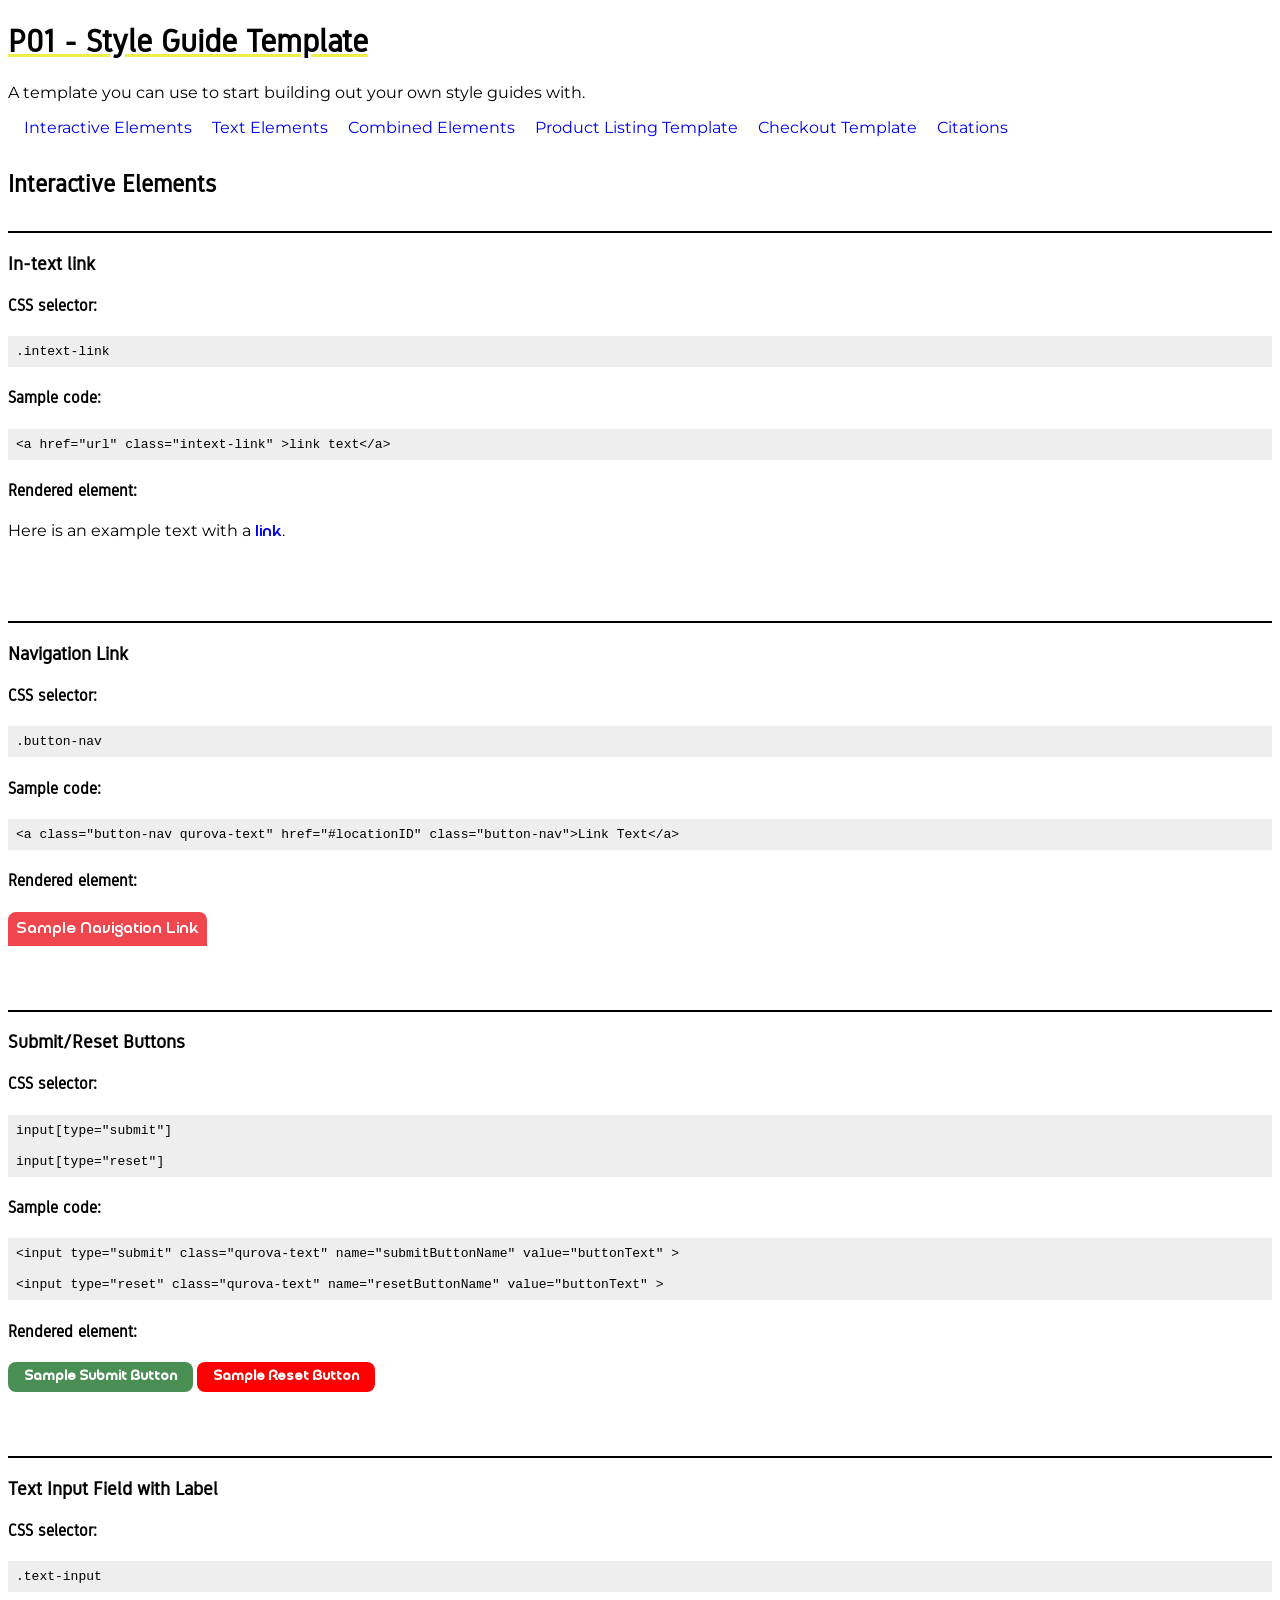
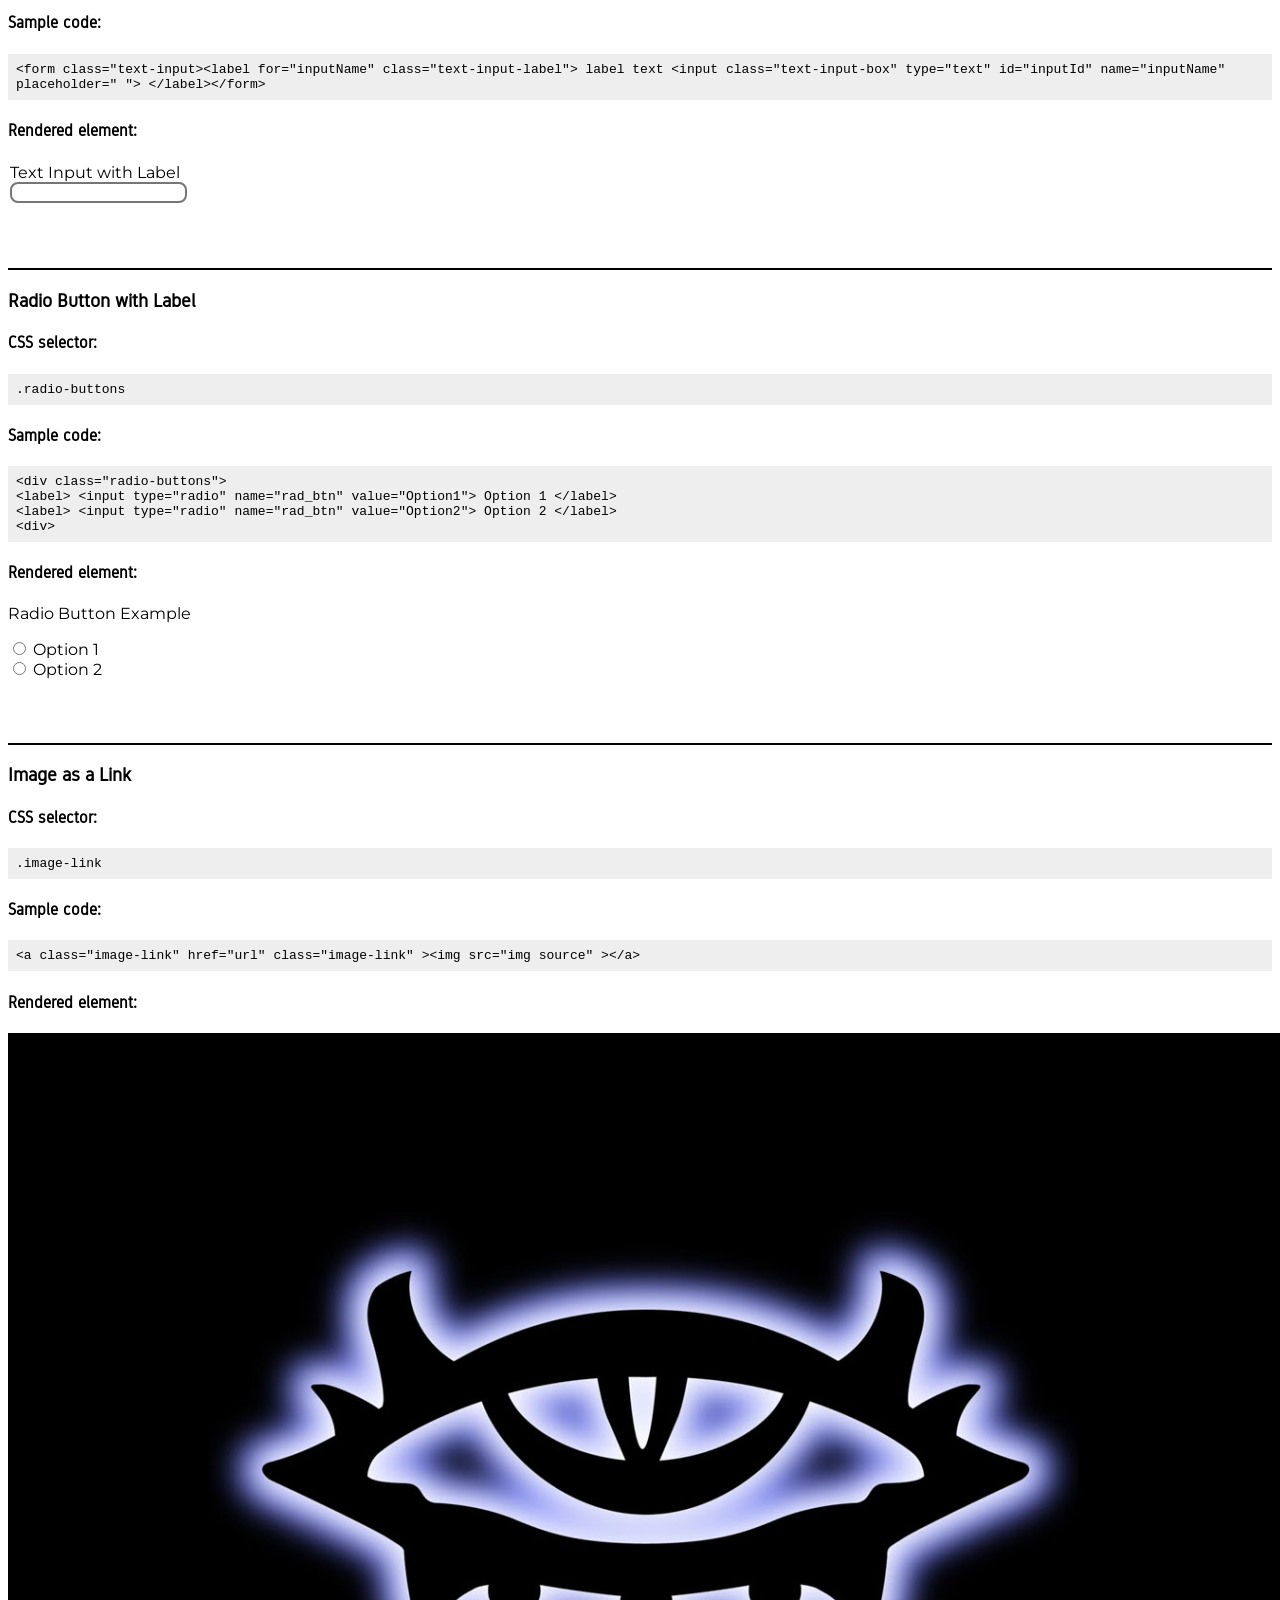
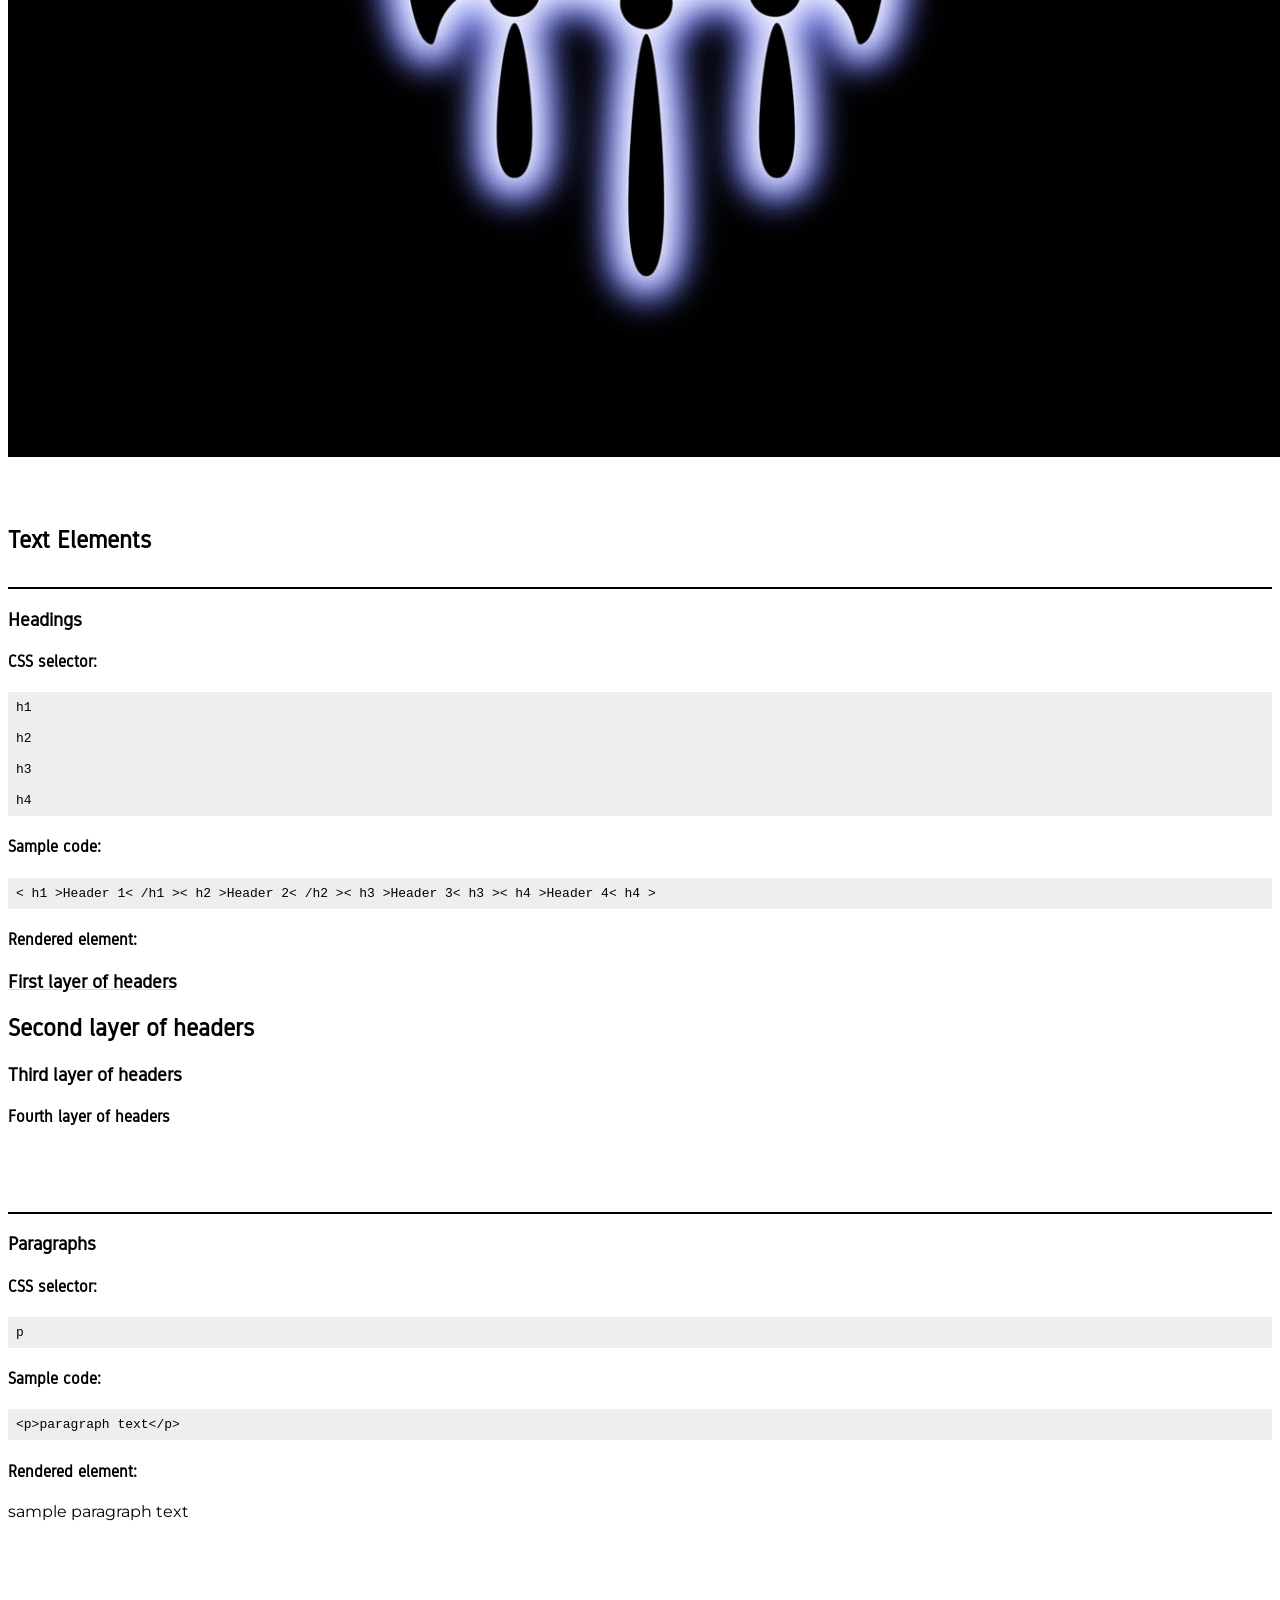
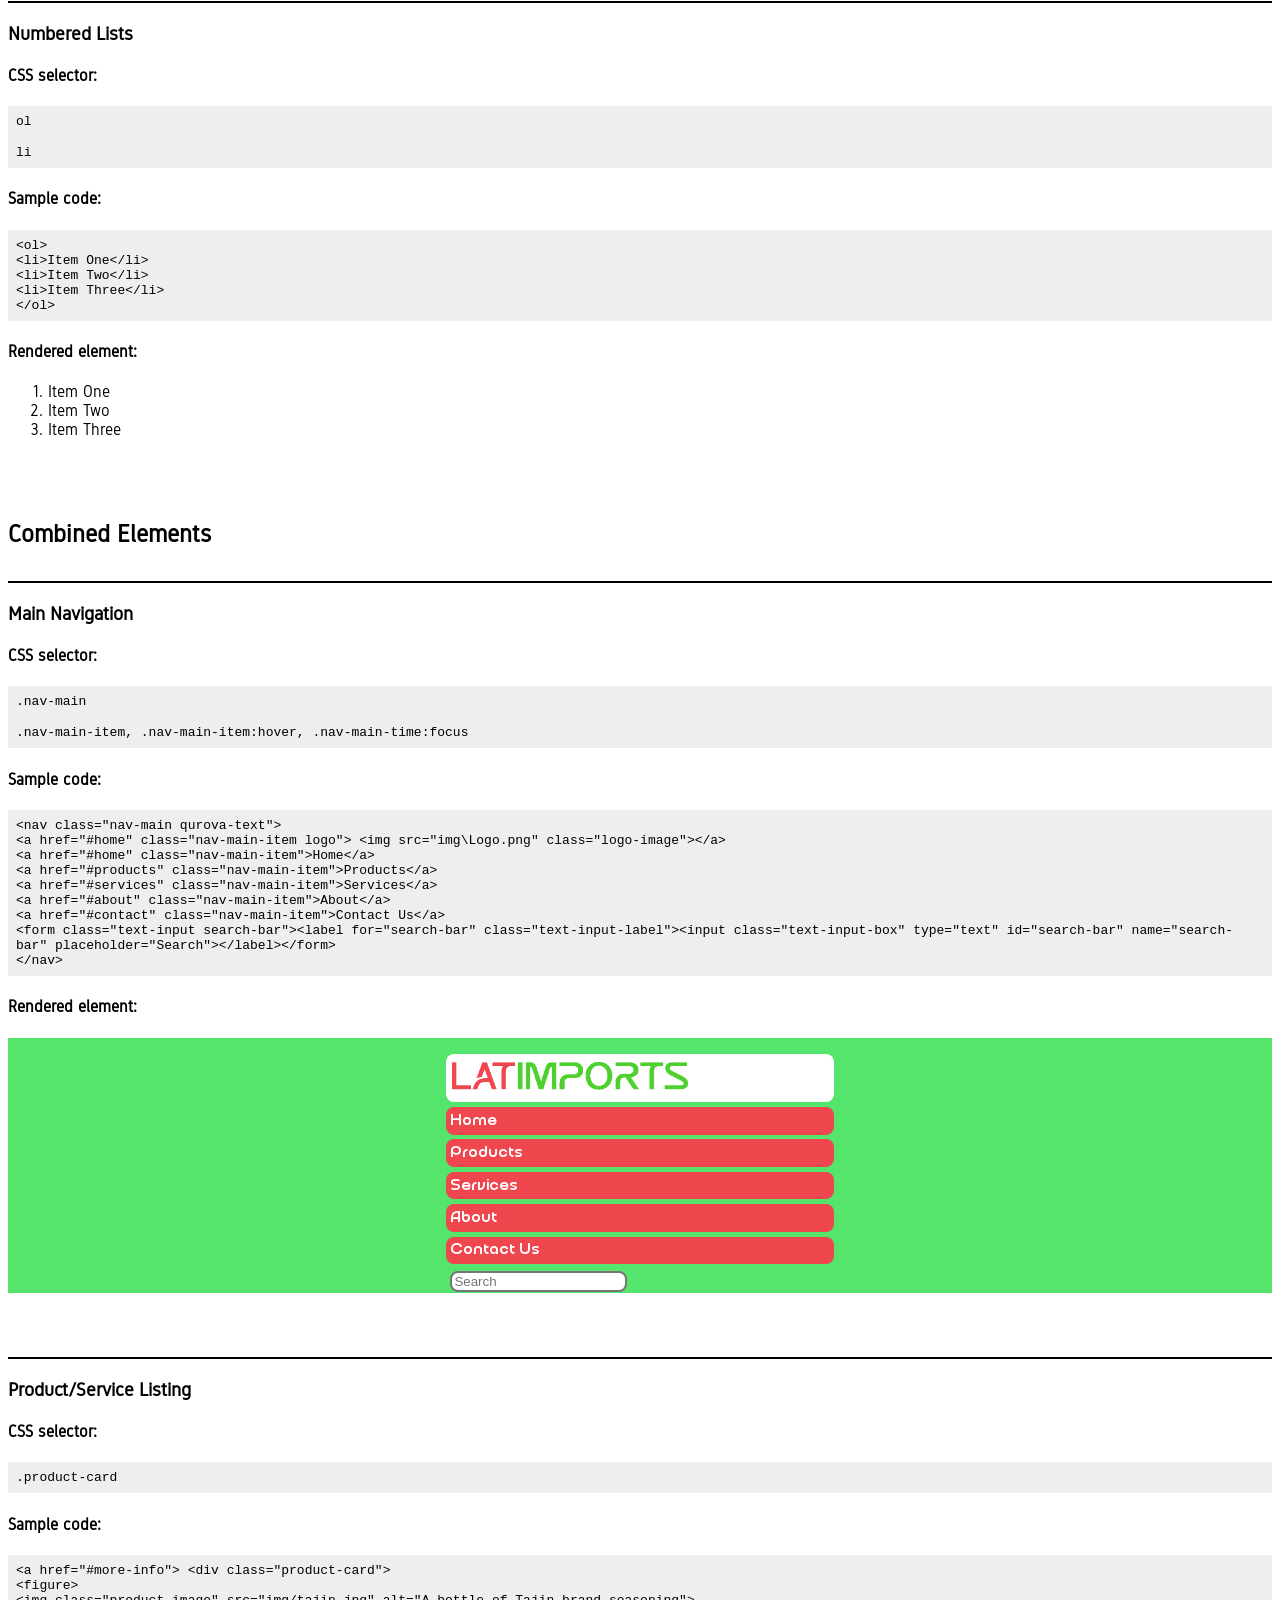
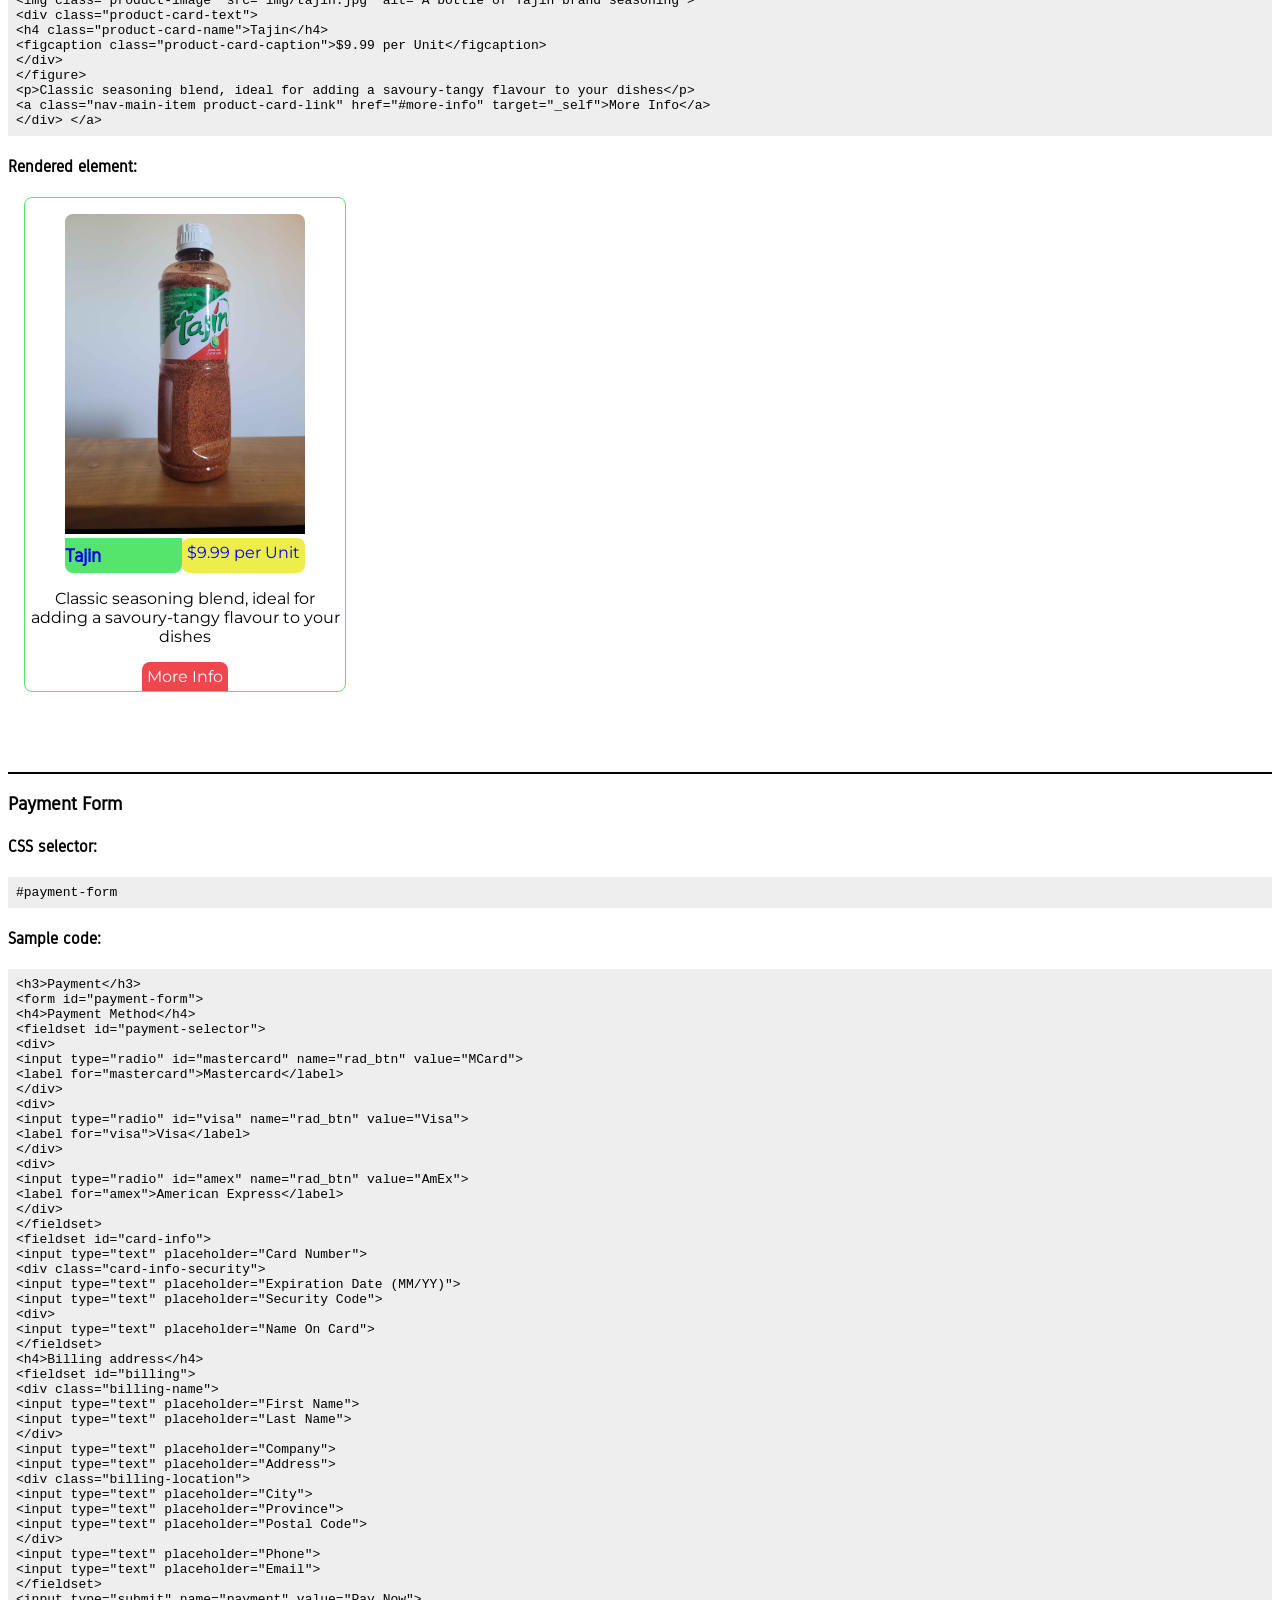
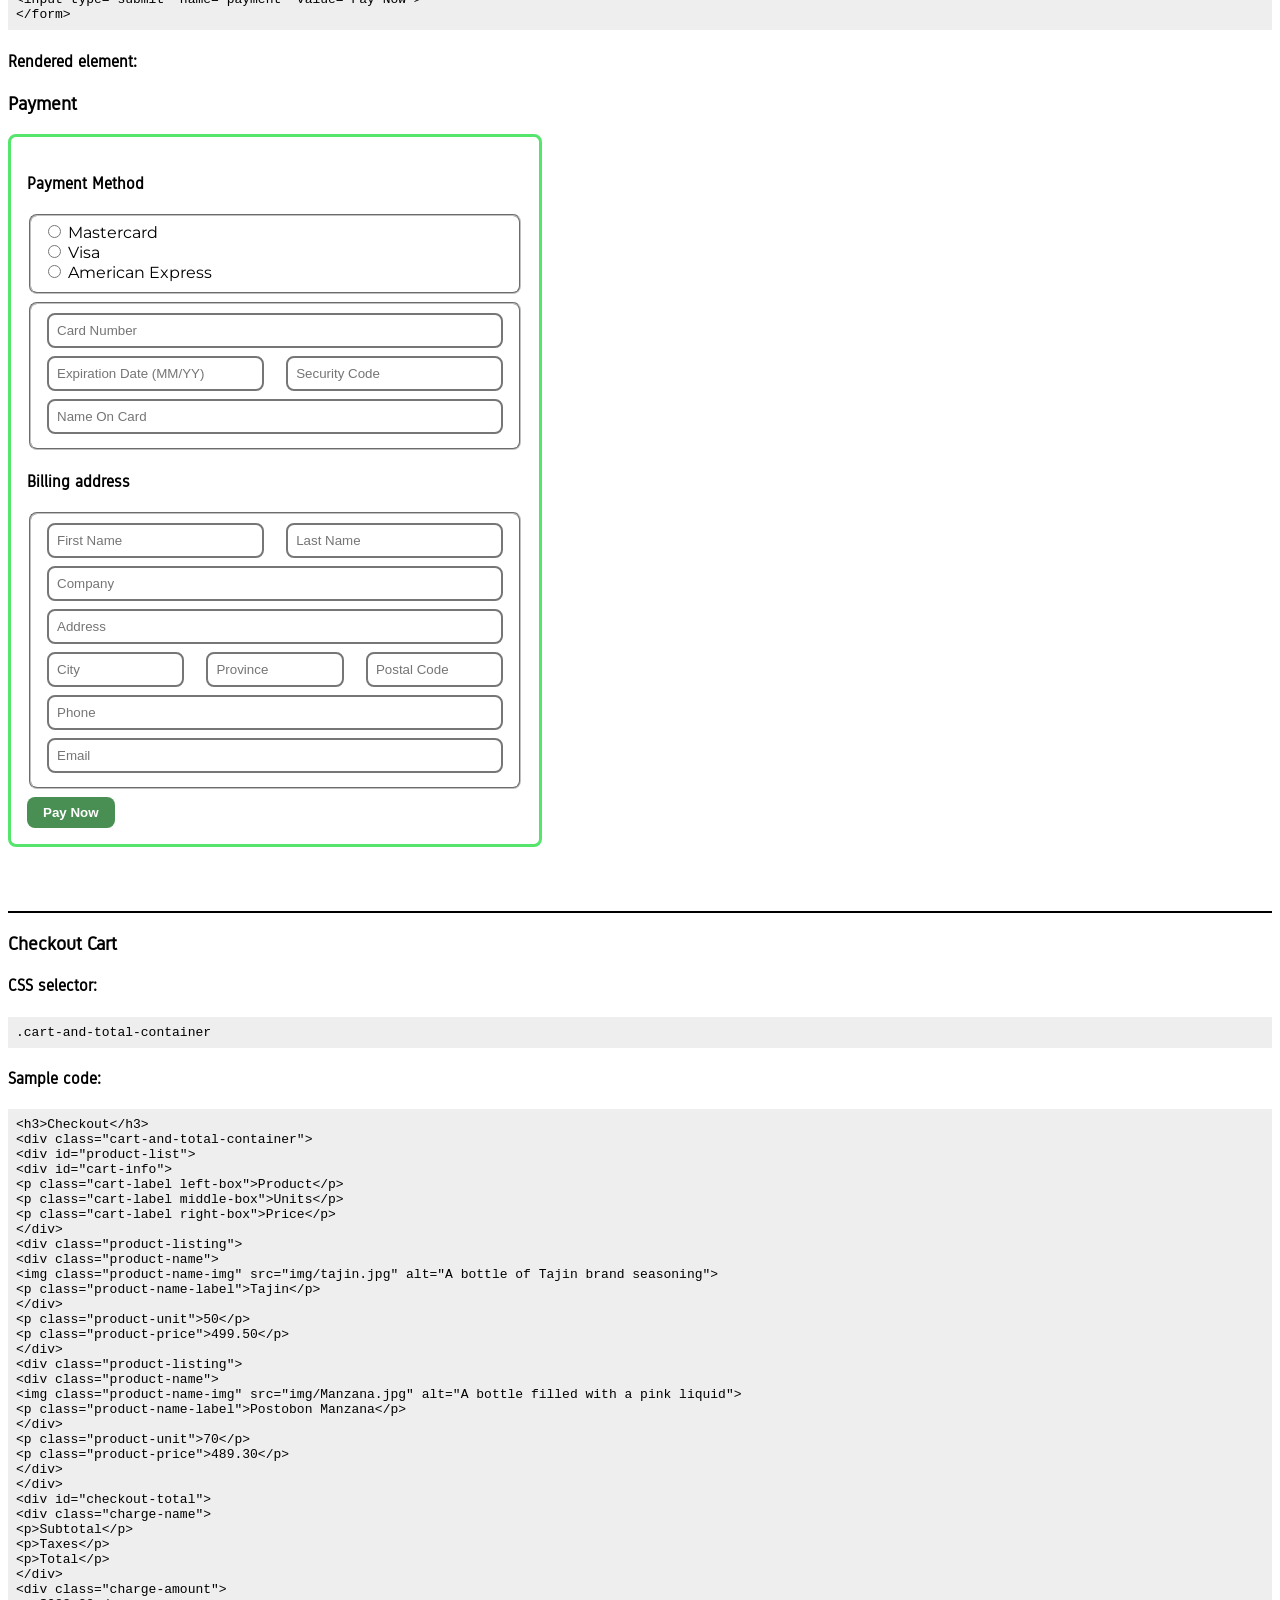
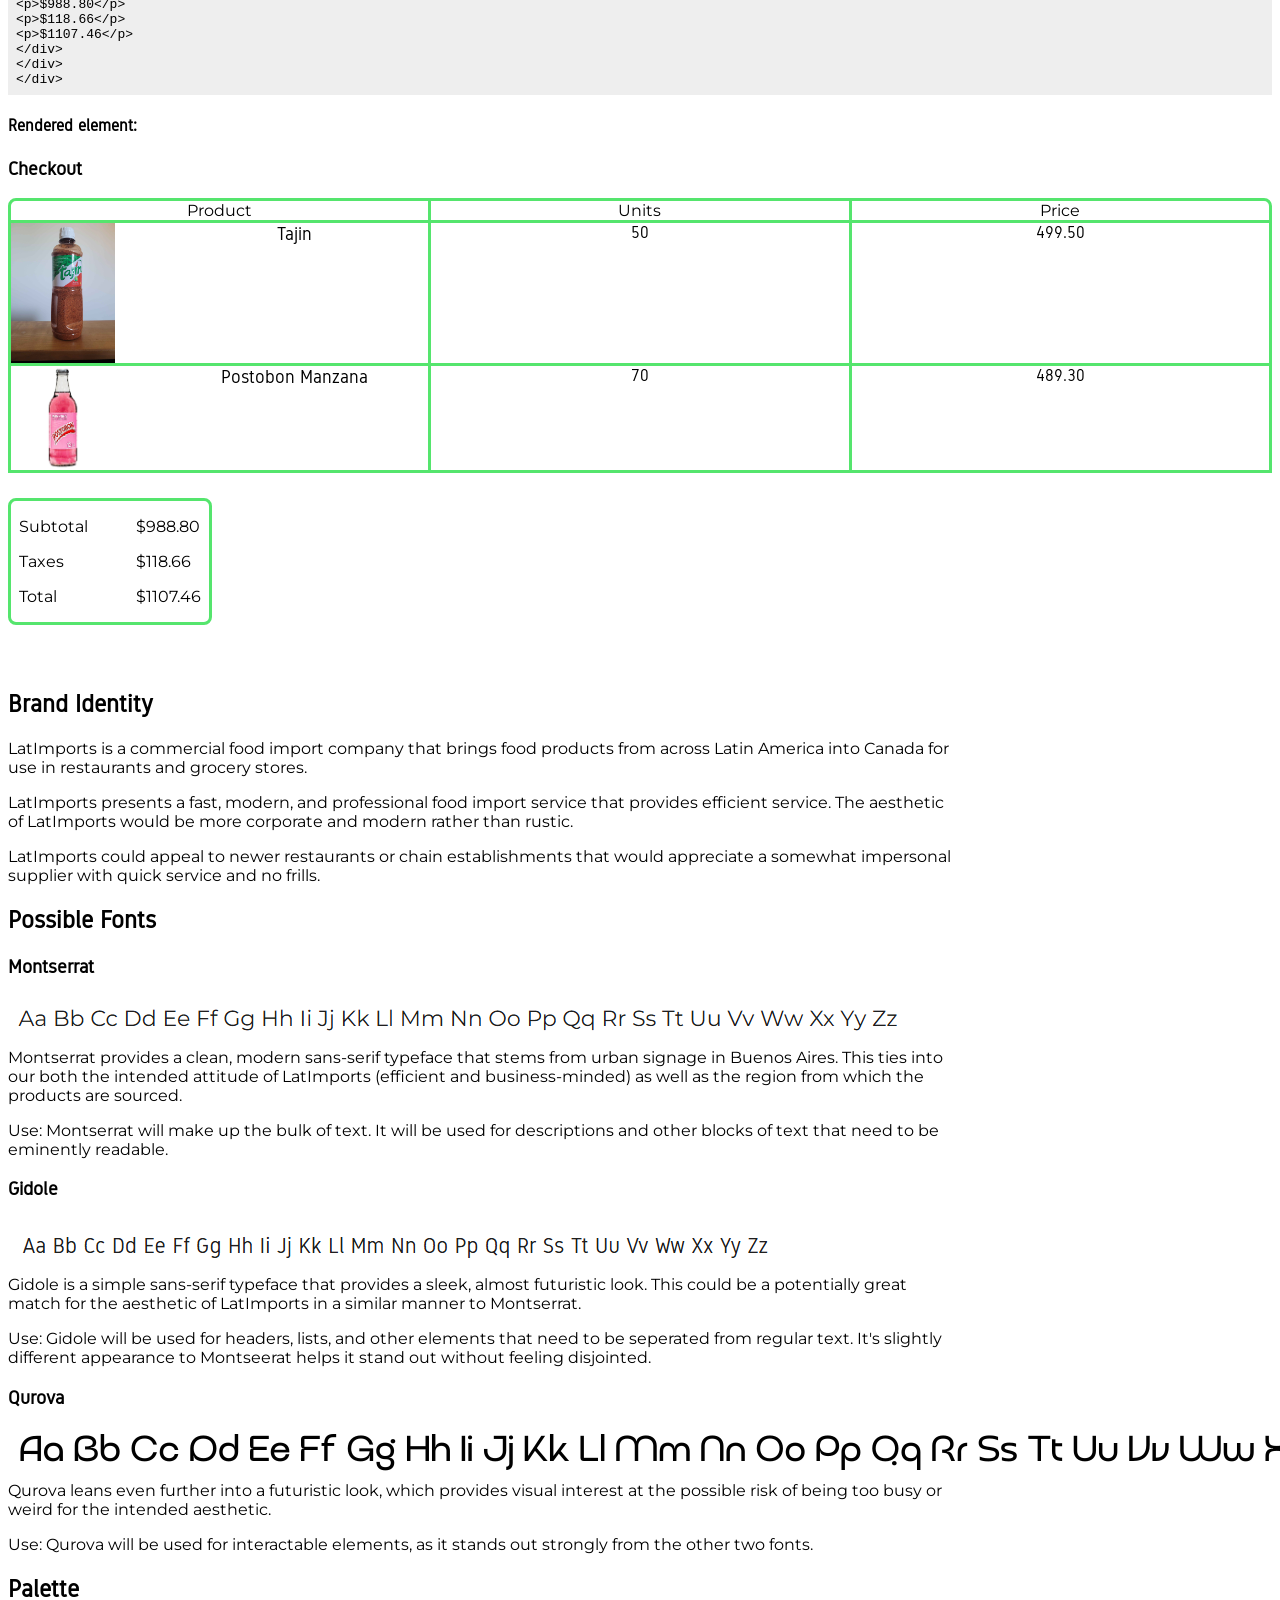
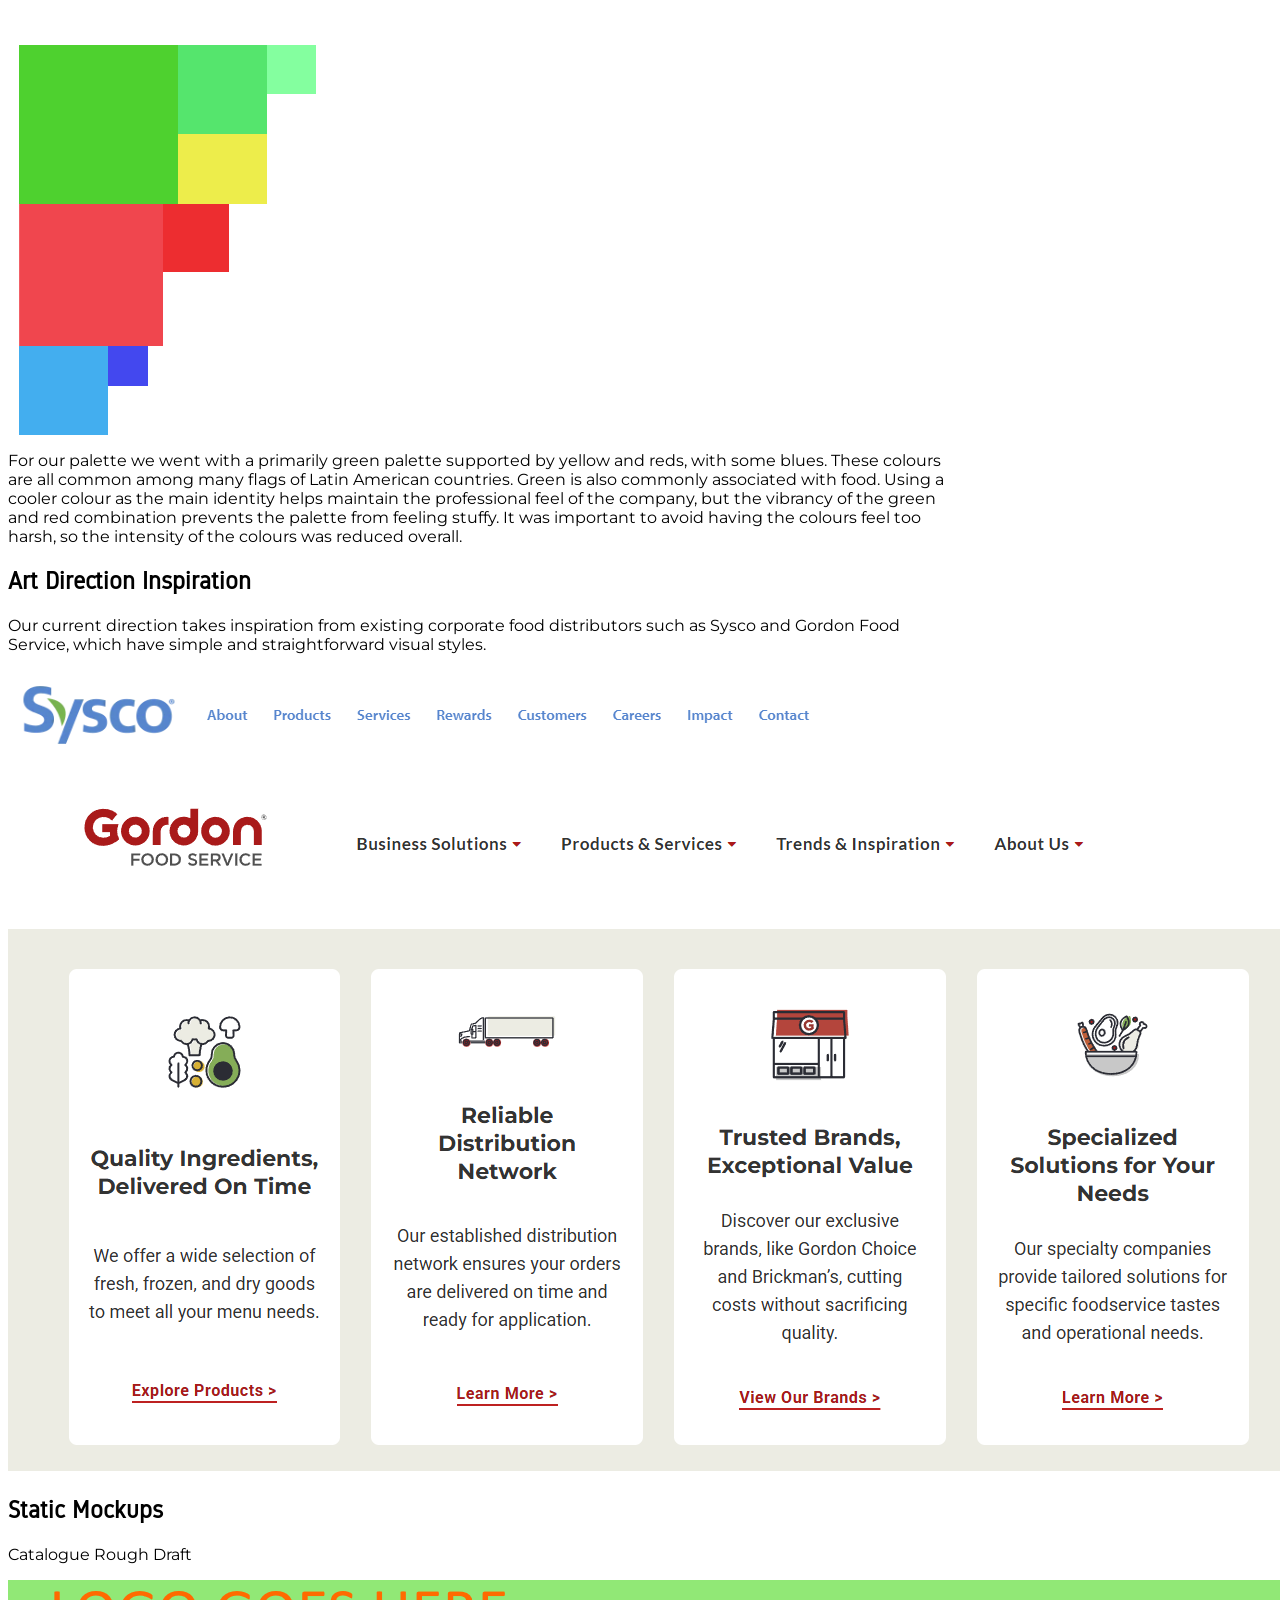
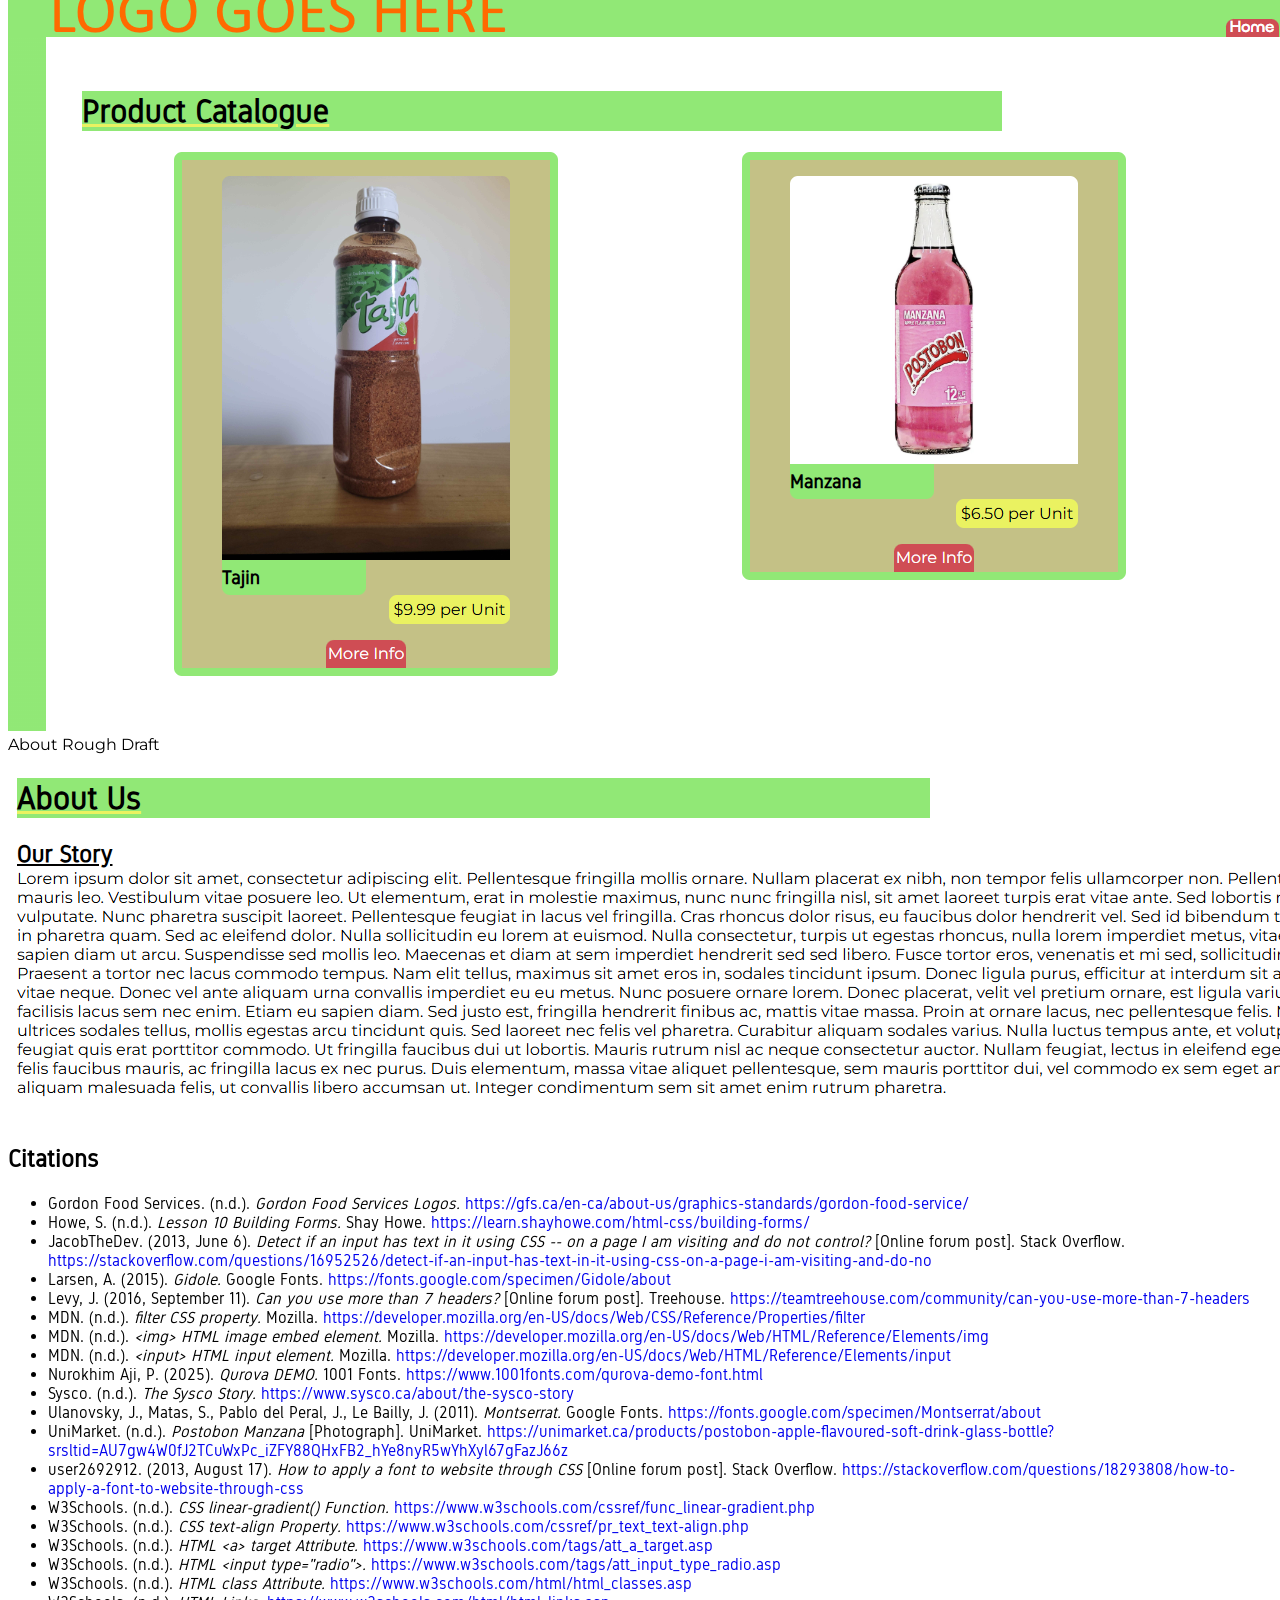
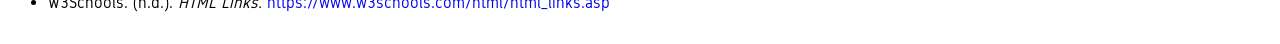
<file: P1_Github/index.html>
<!DOCTYPE html>
<html>

  <head>

    <meta charset="utf-8">
    <title>P01 - Style Guide Template</title>

    <link href="css/main.css" rel="stylesheet">

  </head>

  <body>

    <header>
      <h1>P01 - Style Guide Template</h1>

      <p>A template you can use to start building out your own style guides with.</p>


      <nav class="nav-styleguide">        
        <a href="#interactive_elements">Interactive Elements</a>
        <a href="#text_elements">Text Elements</a>
        <a href="#combined_elements">Combined Elements</a>
        <a href="product_listing.html">Product Listing Template</a>
        <a href="checkout.html">Checkout Template</a>
        <a href="#citations">Citations</a>
      </nav>



    <!-- INTERACTIVE ELEMENTS SECTION // -->
    <section id="interactive_elements">
      <h2>Interactive Elements</h2>


      <section class="element">
        <h3>In-text link</h3>

        <h4>CSS selector:</h4>
          <code>.intext-link</code>
        
        <h4>Sample code:</h4>
          <code>&lt;a href="url" class="intext-link" &gt;link text&lt;/a&gt;</code>

        <h4>Rendered element:</h4>
          <p>Here is an example text with a <a class="intext-link qurova-text" href="https://www.w3schools.com/html/html_links.asp">link</a>.</p>
        <!-- studied up on using anchors from here: https://www.w3schools.com/html/html_links.asp -->
      </section>


      <!-- Default Button styling section -->
      <section class="element">

        <h3>Navigation Link</h3>
  
        <h4>CSS selector:</h4>
          <code>.button-nav</code>
        
        <h4>Sample code:</h4>
          <code>&lt;a class="button-nav qurova-text" href="#locationID" class="button-nav"&gt;Link Text&lt;/a&gt;</code>


        <h4>Rendered element:</h4>
        <a class="button-nav qurova-text" href="#interactive_elements">Sample Navigation Link</a>

      </section>


      <!-- assembled with help from https://learn.shayhowe.com/html-css/building-forms/ -->
      <section class="element">
        <h3>Submit/Reset Buttons</h3>

        <h4>CSS selector:</h4>
          <code>input[type="submit"]</code>
          <code>input[type="reset"]</code>
        
        <h4>Sample code: </h4>
          <code>&lt;input type="submit" class="qurova-text" name="submitButtonName" value="buttonText" &gt;</code>
          <code>&lt;input type="reset" class="qurova-text" name="resetButtonName" value="buttonText" &gt;</code>
          
        <h4>Rendered element:</h4>
          <input type="submit" class="qurova-text" name="submitButtonExample" value="Sample Submit Button">
          <input type="reset" class="qurova-text" name="submitButtonExample" value="Sample Reset Button">
      </section>

      <!-- Reformatted to wrap the label around the input per: https://learn.shayhowe.com/html-css/building-forms/ -->
      <section class="element">
        <h3>Text Input Field with Label</h3>

        <h4>CSS selector:</h4>
          <code>.text-input</code>
        
        <h4>Sample code:</h4>
          <code>&lt;form class="text-input&gt;&lt;label for="inputName" class="text-input-label"&gt; label text &lt;input class="text-input-box" type="text" id="inputId" name="inputName" placeholder=" "&gt; &lt;/label&gt;&lt;/form&gt;
             </code>

        <h4>Rendered element:</h4>
          <form class="text-input"><label for="TextInputWLabel" class="text-input-label">Text Input with Label <input class="text-input-box" type="text" id="TextInputWLabel" name="textInputWLabel" placeholder=" "></label></form>
          <!-- <input type="text" id="TextInputWLabel" name="textInputWLabel"/> -->
      </section>


      <section class="element">
        <h3>Radio Button with Label</h3>

        <h4>CSS selector:</h4>
          <code>.radio-buttons</code>
        
        <h4>Sample code:</h4>
          <code>
            &lt;div class="radio-buttons"&gt; <br>
            &lt;label&gt; &lt;input type="radio" name="rad_btn" value="Option1"&gt; Option 1 &lt;/label&gt; <br>
            &lt;label&gt; &lt;input type="radio" name="rad_btn" value="Option2"&gt; Option 2 &lt;/label&gt; <br>
            &lt;div&gt;
          </code>
        
        <!-- Learned how to implement feature from: https://www.w3schools.com/tags/att_input_type_radio.asp -->
        <h4>Rendered element:</h4>
        <p>Radio Button Example</p>
         <div class="radio-buttons"> 
          <label> <input type="radio" name="rad_btn" value="Option1"> Option 1 </label>
          <label> <input type="radio" name="rad_btn" value="Option2"> Option 2 </label>
        </div>
      </section>


      <section class="element">
        <h3>Image as a Link</h3>
        
        <h4>CSS selector:</h4>
          <code>.image-link</code>
        
        <h4>Sample code:</h4>
          <code>&lt;a class="image-link" href="url" class="image-link" &gt;&lt;img src="img source" &gt;&lt;/a&gt;</code>

        <h4>Rendered element:</h4>
          <a class="image-link" href="https://developer.mozilla.org/en-US/docs/Web/HTML/Reference/Elements/img"><img src="img\nwnEye.png"></a>
      <!-- had to remind myself about which attribute let me determine image source by looking at https://developer.mozilla.org/en-US/docs/Web/HTML/Reference/Elements/img -->
        </section>

    </section>
    <!-- // INTERACTIVE ELEMENTS SECTION -->



    <!-- TEXT ELEMENTS SECTION // -->
    <section id="text_elements">
      <h2>Text Elements</h2>

      <section class="element">
        <h3>Headings</h3>

        <h4>CSS selector:</h4>
          <code>h1</code>
          <code>h2</code>
          <code>h3</code>
          <code>h4</code>
        
        <h4>Sample code:</h4>
          <code>&lt; h1 &gt;Header 1&lt; /h1 &gt;&lt; h2 &gt;Header 2&lt; /h2 &gt;&lt; h3 &gt;Header 3&lt; h3 &gt;&lt; h4 &gt;Header 4&lt; h4 &gt;</code>

        <h4>Rendered element:</h4>
          <h1>First layer of headers</h1>
            <h2>Second layer of headers</h2>
              <h3>Third layer of headers</h3>
                <h4>Fourth layer of headers</h4>
      </section>

      <section class="element">
        <h3>Paragraphs</h3>

        <h4>CSS selector:</h4>
          <code>p</code>
        
        <h4>Sample code:</h4>
          <code>&lt;p&gt;paragraph text&lt;/p&gt;</code>

        <h4>Rendered element:</h4>
          <p>sample paragraph text</p>
      </section>

      <section class="element">
        <h3>Numbered Lists</h3>
        
          <h4>CSS selector:</h4>
            <code>ol</code>
            <code>li</code>
        
        <h4>Sample code:</h4>
          <code>&lt;ol&gt; <br>
                  &lt;li&gt;Item One&lt;/li&gt; <br>
                  &lt;li&gt;Item Two&lt;/li&gt; <br>
                  &lt;li&gt;Item Three&lt;/li&gt; <br>
                &lt;/ol&gt;
          </code>

        <!-- Used Robot demo as reference -->
        <h4>Rendered element:</h4>
        <ol>
            <li>Item One</li>
            <li>Item Two</li>
            <li>Item Three</li>
        </ol>
      </section>

    </section>
    <!-- // TEXT ELEMENTS SECTION -->



    <!-- COMBINED ELEMENTS SECTION // -->
    <section id="combined_elements">
      <h2>Combined Elements</h2>

      <section class="element">
        <h3>Main Navigation</h3>

        <h4>CSS selector:</h4>
          <code>.nav-main</code>
          <code>.nav-main-item, .nav-main-item:hover, .nav-main-time:focus</code>
        
        <h4>Sample code:</h4>
          <code>
            &lt;nav class="nav-main qurova-text"&gt; <br>
              &lt;a href="#home" class="nav-main-item logo"&gt; &lt;img src="img\Logo.png" class="logo-image"&gt;&lt;/a&gt; <br>
              &lt;a href="#home" class="nav-main-item"&gt;Home&lt;/a&gt; <br>
              &lt;a href="#products" class="nav-main-item"&gt;Products&lt;/a&gt; <br>
              &lt;a href="#services" class="nav-main-item"&gt;Services&lt;/a&gt; <br>
              &lt;a href="#about" class="nav-main-item"&gt;About&lt;/a&gt; <br>
              &lt;a href="#contact" class="nav-main-item"&gt;Contact Us&lt;/a&gt; <br>
              &lt;form class="text-input search-bar"&gt;&lt;label for="search-bar" class="text-input-label"&gt;&lt;input class="text-input-box" type="text" id="search-bar" name="search-bar" placeholder="Search"&gt;&lt;/label&gt;&lt;/form&gt;<br>
            &lt;/nav&gt;
          </code>

        <h4>Rendered element:</h4>
          <nav class="nav-main nav-example qurova-text">
      <a href="#home" class="nav-main-item logo"> <img src="img\Logo.png" class="logo-image"></a>
      <a href="#home" class="nav-main-item button-nav">Home</a>
      <a href="#products" class="nav-main-item button-nav">Products</a>
      <a href="#services" class="nav-main-item button-nav">Services</a>
      <a href="#about" class="nav-main-item button-nav">About</a>
      <a href="#contact" class="nav-main-item button-nav">Contact Us</a>
       <form class="text-input search-bar"><label for="search-bar" class="text-input-label"><input class="text-input-box" type="text" id="search-bar" name="search-bar" placeholder="Search"></label></form>
    </nav>
              <!--Referenced the Robot demo-->
      </section>

      <section class="element">
        <h3>Product/Service Listing</h3>

        <h4>CSS selector:</h4>
          <code>.product-card</code>
        
        <h4>Sample code:</h4>
          <code>
            &lt;a href="#more-info"&gt;
            &lt;div class="product-card"&gt; <br>
              &lt;figure&gt; <br>
                &lt;img class="product-image" src="img/tajin.jpg" alt="A bottle of Tajin brand seasoning"&gt; <br>
                &lt;div class="product-card-text"&gt; <br>
                &lt;h4 class="product-card-name"&gt;Tajin&lt;/h4&gt; <br>
                &lt;figcaption class="product-card-caption"&gt;$9.99 per Unit&lt;/figcaption&gt; <br>
                &lt;/div&gt; <br>
              &lt;/figure&gt; <br>
              &lt;p&gt;Classic seasoning blend, ideal for adding a savoury-tangy flavour to your dishes&lt;/p&gt; <br>
              &lt;a class="nav-main-item product-card-link" href="#more-info" target="_self"&gt;More Info&lt;/a&gt; <br>
            &lt;/div&gt;
            &lt;/a&gt;
          </code>

        <h4>Rendered element:</h4>
        <a href="#more-info">
          <div class="product-card">
            <figure>
              <img class="product-image" src="img/tajin.jpg" alt="A bottle of Tajin brand seasoning">
              <div class="product-card-text">
              <h4 class="product-card-name">Tajin</h4>
              <figcaption class="product-card-caption">$9.99 per Unit</figcaption>
              </div>
            </figure>
            <p>Classic seasoning blend, ideal for adding a savoury-tangy flavour to your dishes</p>
            <a class="nav-main-item product-card-link" href="#more-info" target="_self">More Info</a>
            <!--Learned more about target attributes here: https://www.w3schools.com/tags/att_a_target.asp-->
          </div>
          </a>
      </section>

      <section class="element">
        <h3>Payment Form</h3>

        <h4>CSS selector:</h4>
          <code>#payment-form</code>
        
        <h4>Sample code:</h4>
          <code>
            &lt;h3&gt;Payment&lt;/h3&gt; <br>
            &lt;form id="payment-form"&gt; <br>
              &lt;h4&gt;Payment Method&lt;/h4&gt; <br>
              &lt;fieldset id="payment-selector"&gt; <br>
                &lt;div&gt; <br>
                  &lt;input type="radio" id="mastercard" name="rad_btn" value="MCard"&gt; <br>
                  &lt;label for="mastercard"&gt;Mastercard&lt;/label&gt; <br>
                &lt;/div&gt; <br>
                &lt;div&gt; <br>
                  &lt;input type="radio" id="visa" name="rad_btn" value="Visa"&gt; <br>
                  &lt;label for="visa"&gt;Visa&lt;/label&gt; <br>
                &lt;/div&gt; <br>
                &lt;div&gt; <br>
                  &lt;input type="radio" id="amex" name="rad_btn" value="AmEx"&gt; <br>
                  &lt;label for="amex"&gt;American Express&lt;/label&gt; <br>
                &lt;/div&gt; <br>
              &lt;/fieldset&gt; <br>
              &lt;fieldset id="card-info"&gt; <br>
                &lt;input type="text" placeholder="Card Number"&gt; <br>
                &lt;div class="card-info-security"&gt; <br>
                  &lt;input type="text" placeholder="Expiration Date (MM/YY)"&gt; <br>
                  &lt;input type="text" placeholder="Security Code"&gt; <br>
                &lt;div&gt; <br>
                &lt;input type="text" placeholder="Name On Card"&gt; <br>
              &lt;/fieldset&gt; <br>
              &lt;h4&gt;Billing address&lt;/h4&gt; <br>
              &lt;fieldset id="billing"&gt; <br>
                &lt;div class="billing-name"&gt; <br>
                  &lt;input type="text" placeholder="First Name"&gt; <br>
                  &lt;input type="text" placeholder="Last Name"&gt; <br>
                &lt;/div&gt; <br>
                &lt;input type="text" placeholder="Company"&gt; <br>
                &lt;input type="text" placeholder="Address"&gt; <br>
                &lt;div class="billing-location"&gt; <br>
                  &lt;input type="text" placeholder="City"&gt; <br>
                  &lt;input type="text" placeholder="Province"&gt; <br>
                  &lt;input type="text" placeholder="Postal Code"&gt; <br>
                &lt;/div&gt; <br>
                &lt;input type="text" placeholder="Phone"&gt; <br>
                &lt;input type="text" placeholder="Email"&gt; <br>
              &lt;/fieldset&gt; <br>
              &lt;input type="submit" name="payment" value="Pay Now"&gt; <br>
            &lt;/form&gt;
          </code>

        <h4>Rendered element:</h4>
          <h3>Payment</h3>
          <form id="payment-form">
            <h4>Payment Method</h4>
            <fieldset id="payment-selector">
              <div>
                <input type="radio" id="mastercard" name="rad_btn" value="MCard">
                <label for="mastercard">Mastercard</label>
              </div>
              <div>
                <input type="radio" id="visa" name="rad_btn" value="Visa">
                <label for="visa">Visa</label>
              </div>
              <div>
                <input type="radio" id="amex" name="rad_btn" value="AmEx">
                <label for="amex">American Express</label>
              </div>
            </fieldset>
            <fieldset id="card-info">
              <input type="text" placeholder="Card Number">
              <div class="card-info-security">
                <input type="text" placeholder="Expiration Date (MM/YY)">
                <input type="text" placeholder="Security Code">
              </div>
              <input type="text" placeholder="Name On Card">
            </fieldset>
            <h4>Billing address</h4>
            <fieldset id="billing">
              <div class="billing-name">
                <input type="text" placeholder="First Name">
                <input type="text" placeholder="Last Name">
              </div>
              <input type="text" placeholder="Company">
              <input type="text" placeholder="Address">
              <div class="billing-location">
                <input type="text" placeholder="City">
                <input type="text" placeholder="Province">
                <input type="text" placeholder="Postal Code">
              </div>
              <input type="text" placeholder="Phone">
              <input type="text" placeholder="Email">
            </fieldset>
            <input type="submit" name="payment" value="Pay Now">
          </form>
      </section>

      <section class="element">
        <h3>Checkout Cart</h3>

        <h4>CSS selector:</h4>
          <code>.cart-and-total-container</code>
        
        <h4>Sample code:</h4>
          <code>
            &lt;h3&gt;Checkout&lt;/h3&gt; <br>
             &lt;div class="cart-and-total-container"&gt; <br>
            &lt;div id="product-list"&gt; <br>
              &lt;div id="cart-info"&gt; <br>
                &lt;p class="cart-label left-box"&gt;Product&lt;/p&gt; <br>
                &lt;p class="cart-label middle-box"&gt;Units&lt;/p&gt; <br>
                &lt;p class="cart-label right-box"&gt;Price&lt;/p&gt; <br>
              &lt;/div&gt; <br>
              &lt;div class="product-listing"&gt; <br>
                &lt;div class="product-name"&gt; <br>
                  &lt;img class="product-name-img" src="img/tajin.jpg" alt="A bottle of Tajin brand seasoning"&gt; <br>
                  &lt;p class="product-name-label"&gt;Tajin&lt;/p&gt; <br>
                &lt;/div&gt; <br>
                &lt;p class="product-unit"&gt;50&lt;/p&gt; <br>
                &lt;p class="product-price"&gt;499.50&lt;/p&gt; <br>
              &lt;/div&gt; <br>
              &lt;div class="product-listing"&gt; <br>
                &lt;div class="product-name"&gt; <br>
                  &lt;img class="product-name-img" src="img/Manzana.jpg" alt="A bottle filled with a pink liquid"&gt; <br>
                  &lt;p class="product-name-label"&gt;Postobon Manzana&lt;/p&gt; <br>
                &lt;/div&gt; <br>
                &lt;p class="product-unit"&gt;70&lt;/p&gt; <br>
                &lt;p class="product-price"&gt;489.30&lt;/p&gt; <br>
              &lt;/div&gt; <br>
            &lt;/div&gt; <br>
            &lt;div id="checkout-total"&gt; <br>
              &lt;div class="charge-name"&gt; <br>
                &lt;p&gt;Subtotal&lt;/p&gt; <br>
                &lt;p&gt;Taxes&lt;/p&gt; <br>
                &lt;p&gt;Total&lt;/p&gt; <br>
              &lt;/div&gt; <br>
              &lt;div class="charge-amount"&gt; <br>
                &lt;p&gt;$988.80&lt;/p&gt; <br>
                &lt;p&gt;$118.66&lt;/p&gt; <br>
                &lt;p&gt;$1107.46&lt;/p&gt; <br>
              &lt;/div&gt;<br>
            &lt;/div&gt;<br>
            &lt;/div&gt;<br>
          </code>

        <h4>Rendered element:</h4>
          <h3>Checkout</h3>
          <div class="cart-and-total-container">
            <div id="product-list">
              <div id="cart-info">
                <p class="cart-label left-box">Product</p>
                <p class="cart-label middle-box">Units</p>
                <p class="cart-label right-box">Price</p>
              </div>
              <div class="product-listing">
                <div class="product-name">
                  <img class="product-name-img" src="img/tajin.jpg" alt="A bottle of Tajin brand seasoning">
                  <p class="product-name-label">Tajin</p>
                </div>
                <p class="product-unit">50</p>
                <p class="product-price">499.50</p>
              </div>
              <div class="product-listing">
                <div class="product-name">
                  <img class="product-name-img" src="img/Manzana.jpg" alt="A bottle filled with a pink liquid">
                  <p class="product-name-label">Postobon Manzana</p>
                </div>
                <p class="product-unit">70</p>
                <p class="product-price">489.30</p>
              </div>
            </div>
            <div id="checkout-total">
              <div class="charge-name">
                <p>Subtotal</p>
                <p>Taxes</p>
                <p>Total</p>
              </div>
              <div class="charge-amount">
                <p>$988.80</p>  
                <p>$118.66</p>
                <p>$1107.46</p>
              </div>
              <!--Learned that an element can have more than one class here: https://www.w3schools.com/html/html_classes.asp-->
            </div>
          </div>
      </section>

    </section>
    <!-- // COMBINED ELEMENTS SECTION -->

    <h2>Brand Identity</h2>
      <p>LatImports is a commercial food import company that brings food products from across Latin America into Canada for use in restaurants and grocery stores.</p>
      <p>LatImports presents a fast, modern, and professional food import service that provides efficient service.  The aesthetic of LatImports would be more corporate and modern rather than rustic.</p>
     <p>LatImports could appeal to newer restaurants or chain establishments that would appreciate a somewhat impersonal supplier with quick service and no frills.</p>
    <h2>Possible Fonts</h2>
      <h3>Montserrat</h3>
      <img src="img\montserrat sample.png">
      <p>Montserrat provides a clean, modern  sans-serif typeface that stems from urban signage in Buenos Aires.  This ties into our both the intended attitude of LatImports (efficient and business-minded) as well as the region from which the products are sourced.</p>
      <p>Use: Montserrat will make up the bulk of text.  It will be used for descriptions and other blocks of text that need to be eminently readable.</p>
      <h3>Gidole</h3>
      <img src="img\gidole sample.png">
      <p>Gidole is a simple sans-serif typeface that provides a sleek, almost futuristic look.  This could be a potentially great match for the aesthetic of LatImports in a similar manner to Montserrat.</p>
      <p>Use: Gidole will be used for headers, lists, and other elements that need to be seperated from regular text.  It's slightly different appearance to Montseerat helps it stand out without feeling disjointed.</p>
      <h3>Qurova</h3>
      <img src="img\qurova sample.png">
      <p>Qurova leans even further into a futuristic look, which provides visual interest at the possible risk of being too busy or weird for the intended aesthetic.</p>
      <p>Use: Qurova will be used for interactable elements, as it stands out strongly from the other two fonts.</p>
      <h2>Palette</h2>
      <img src="img\prototype palette.png">
      <p>For our palette we went with a primarily green palette supported by yellow and reds, with some blues.  These colours are all common among many flags of Latin American countries.  Green is also commonly associated with food.  Using a cooler colour as the main identity helps maintain the professional feel of the company, but the vibrancy of the green and red combination prevents the palette from feeling stuffy.  It was important to avoid having the colours feel too harsh, so the intensity of the colours was reduced overall. </p>
      <h2>Art Direction Inspiration</h2>
      <p>Our current direction takes inspiration from existing corporate food distributors such as Sysco and Gordon Food Service, which have simple and straightforward visual styles.</p>
      <img src="img\sysco header.png">
      <img src="img\gordon header.png">
      <img src="img\gordon example.png">


      <h2>Static Mockups</h2>
      <p>Catalogue Rough Draft</p>
      <img src="img\catalogue mockup 1.png">
      <p>About Rough Draft</p>
      <img src="img\about mockup.png"> 

    <section id="citations">
      <h2>Citations</h2>

      <ul>
        <li>Gordon Food Services. (n.d.). <em>Gordon Food Services Logos.</em> <a href="#">https://gfs.ca/en-ca/about-us/graphics-standards/gordon-food-service/</a></li>
        <li>Howe, S. (n.d.). <em>Lesson 10 Building Forms.</em> Shay Howe. <a href="#">https://learn.shayhowe.com/html-css/building-forms/</a></li>
        <li>JacobTheDev. (2013, June 6). <em>Detect if an input has text in it using CSS -- on a page I am visiting and do not control?</em> [Online forum post]. Stack Overflow. <a href="#">https://stackoverflow.com/questions/16952526/detect-if-an-input-has-text-in-it-using-css-on-a-page-i-am-visiting-and-do-no</a></li>
        <li>Larsen, A. (2015). <em>Gidole.</em> Google Fonts. <a href="#">https://fonts.google.com/specimen/Gidole/about</a></li>
        <li>Levy, J. (2016, September 11). <em>Can you use more than 7 headers?</em> [Online forum post]. Treehouse. <a href="#">https://teamtreehouse.com/community/can-you-use-more-than-7-headers</a></li>
        <li>MDN. (n.d.). <em>filter CSS property.</em> Mozilla. <a href="#">https://developer.mozilla.org/en-US/docs/Web/CSS/Reference/Properties/filter</a></li>
        <li>MDN. (n.d.). <em>&lt;img&gt; HTML image embed element.</em> Mozilla. <a href="#">https://developer.mozilla.org/en-US/docs/Web/HTML/Reference/Elements/img</a></li>
        <li>MDN. (n.d.). <em>&lt;input&gt; HTML input element.</em> Mozilla. <a href="#">https://developer.mozilla.org/en-US/docs/Web/HTML/Reference/Elements/input</a></li>
        <li>Nurokhim Aji, P. (2025). <em>Qurova DEMO.</em> 1001 Fonts. <a href="#">https://www.1001fonts.com/qurova-demo-font.html</a></li>
        <li>Sysco. (n.d.). <em>The Sysco Story.</em> <a href="#">https://www.sysco.ca/about/the-sysco-story</a></li>
        <li>Ulanovsky, J., Matas, S., Pablo del Peral, J., Le Bailly, J. (2011). <em>Montserrat.</em> Google Fonts. <a href="#">https://fonts.google.com/specimen/Montserrat/about</a></li>
        <li>UniMarket. (n.d.). <em>Postobon Manzana</em> [Photograph]. UniMarket. <a href="#">https://unimarket.ca/products/postobon-apple-flavoured-soft-drink-glass-bottle?srsltid=AU7gw4W0fJ2TCuWxPc_iZFY88QHxFB2_hYe8nyR5wYhXyl67gFazJ66z</a></li>
        <li>user2692912. (2013, August 17). <em>How to apply a font to website through CSS</em> [Online forum post]. Stack Overflow. <a href="#">https://stackoverflow.com/questions/18293808/how-to-apply-a-font-to-website-through-css</a></</li>
        <li>W3Schools. (n.d.). <em>CSS linear-gradient() Function.</em> <a href="#">https://www.w3schools.com/cssref/func_linear-gradient.php</a></li>
        <li>W3Schools. (n.d.). <em>CSS text-align Property.</em> <a href="#">https://www.w3schools.com/cssref/pr_text_text-align.php</a></li>
        <li>W3Schools. (n.d.). <em>HTML &lt;a&gt; target Attribute.</em> <a href="#">https://www.w3schools.com/tags/att_a_target.asp</a></li>
        <li>W3Schools. (n.d.). <em>HTML &lt;input type="radio"&gt;.</em> <a href="#">https://www.w3schools.com/tags/att_input_type_radio.asp</a></li>
        <li>W3Schools. (n.d.). <em>HTML class Attribute.</em> <a href="#">https://www.w3schools.com/html/html_classes.asp</a></li>
        <li>W3Schools. (n.d.). <em>HTML Links.</em> <a href="#">https://www.w3schools.com/html/html_links.asp</a></li> 
      </ul>

    </section>



  </body>
</html>
</file>
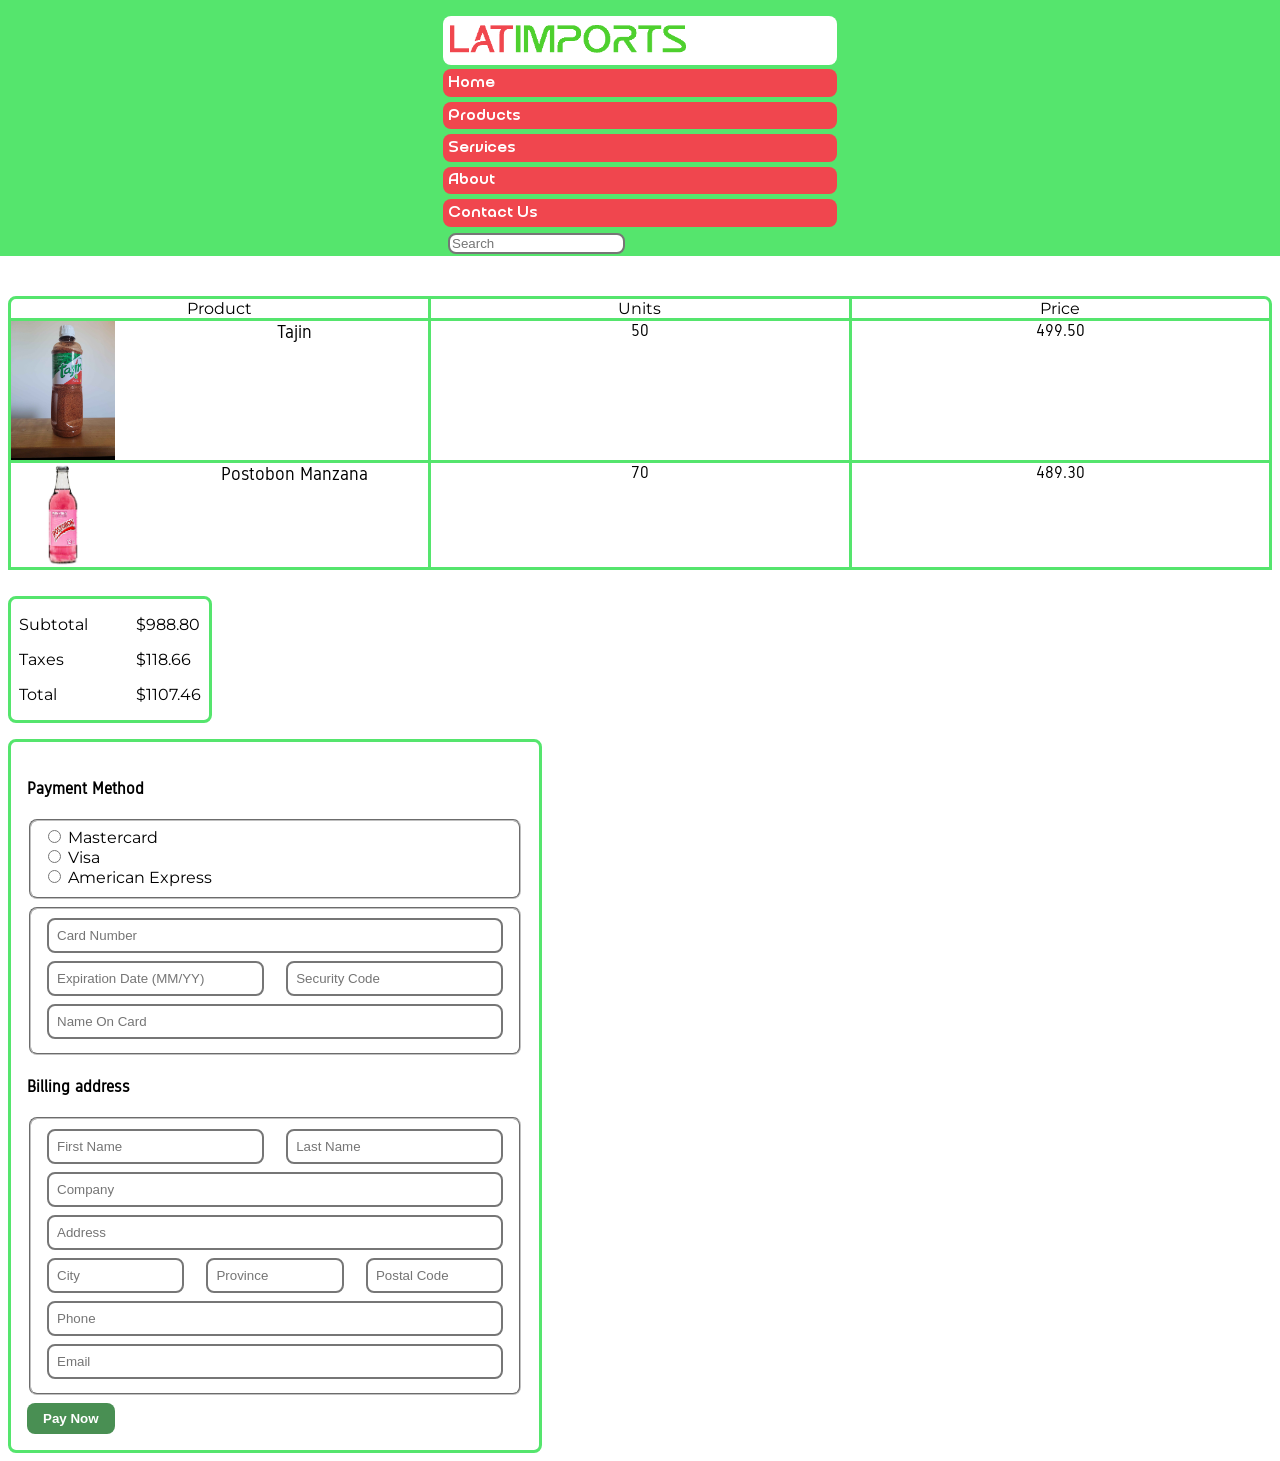
<file: P1_Github/checkout.html>
<!doctype html>
<html>
  <head>
    <meta charset="utf-8" />
    <title>P01 - Style Guide Template</title>

    <link href="css/main.css" rel="stylesheet" />
  </head>
</html>
<body>
  <!-- navigation bar.   add logo? -->
  <nav class="nav-main qurova-text">
    <a href="#home" class="nav-main-item logo">
      <img src="img\Logo.png" class="logo-image"
    /></a>
    <a href="index.html" class="nav-main-item button-nav">Home</a>
    <a href="product_listing.html" class="nav-main-item button-nav">Products</a>
    <a href="#services" class="nav-main-item button-nav">Services</a>
    <a href="index.html" class="nav-main-item button-nav">About</a>
    <a href="#contact" class="nav-main-item button-nav">Contact Us</a>
    <form class="text-input search-bar">
      <label for="search-bar" class="text-input-label"
        ><input
          class="text-input-box"
          type="text"
          id="search-bar"
          name="search-bar"
          placeholder="Search"
      /></label>
    </form>
  </nav>
  <div class="spacer-top"></div>

  <div class="checkout-container">
    <div class="cart-and-total-container">
      <div id="product-list">
        <div id="cart-info">
          <!-- the cart -->
          <p class="cart-label left-box">Product</p>
          <p class="cart-label middle-box">Units</p>
          <p class="cart-label right-box">Price</p>
        </div>
        <div class="product-listing">
          <div class="product-name">
            <img
              class="product-name-img"
              src="img/tajin.jpg"
              alt="A bottle of Tajin brand seasoning"
            />
            <p class="product-name-label">Tajin</p>
          </div>
          <p class="product-unit">50</p>
          <p class="product-price">499.50</p>
        </div>
        <div class="product-listing">
          <div class="product-name">
            <img
              class="product-name-img"
              src="img/Manzana.jpg"
              alt="A bottle filled with a pink liquid"
            />
            <p class="product-name-label">Postobon Manzana</p>
          </div>
          <p class="product-unit">70</p>
          <p class="product-price">489.30</p>
        </div>
      </div>

      <div id="checkout-total">
        <!-- price totals -->
        <div class="charge-name">
          <p>Subtotal</p>
          <p>Taxes</p>
          <p>Total</p>
        </div>
        <div class="charge-amount">
          <p>$988.80</p>
          <p>$118.66</p>
          <p>$1107.46</p>
        </div>
        <!--Learned that an element can have more than one class here: https://www.w3schools.com/html/html_classes.asp-->
      </div>
    </div>

    <form id="payment-form">
      <!-- payment form -->
      <h4>Payment Method</h4>
      <fieldset id="payment-selector">
        <div>
          <input type="radio" id="mastercard" name="rad_btn" value="MCard" />
          <label for="mastercard">Mastercard</label>
        </div>
        <div>
          <input type="radio" id="visa" name="rad_btn" value="Visa" />
          <label for="visa">Visa</label>
        </div>
        <div>
          <input type="radio" id="amex" name="rad_btn" value="AmEx" />
          <label for="amex">American Express</label>
        </div>
      </fieldset>
      <fieldset id="card-info">
        <input type="text" placeholder="Card Number" />
        <div class="card-info-security">
          <input type="text" placeholder="Expiration Date (MM/YY)" />
          <input type="text" placeholder="Security Code" />
        </div>
        <input type="text" placeholder="Name On Card" />
      </fieldset>
      <h4>Billing address</h4>
      <fieldset id="billing">
        <div class="billing-name">
          <input type="text" placeholder="First Name" />
          <input type="text" placeholder="Last Name" />
        </div>
        <input type="text" placeholder="Company" />
        <input type="text" placeholder="Address" />
        <div class="billing-location">
          <input type="text" placeholder="City" />
          <input type="text" placeholder="Province" />
          <input type="text" placeholder="Postal Code" />
        </div>
        <input type="text" placeholder="Phone" />
        <input type="text" placeholder="Email" />
      </fieldset>
      <input type="submit" name="payment" value="Pay Now" />
    </form>
  </div>
</body>
</file>
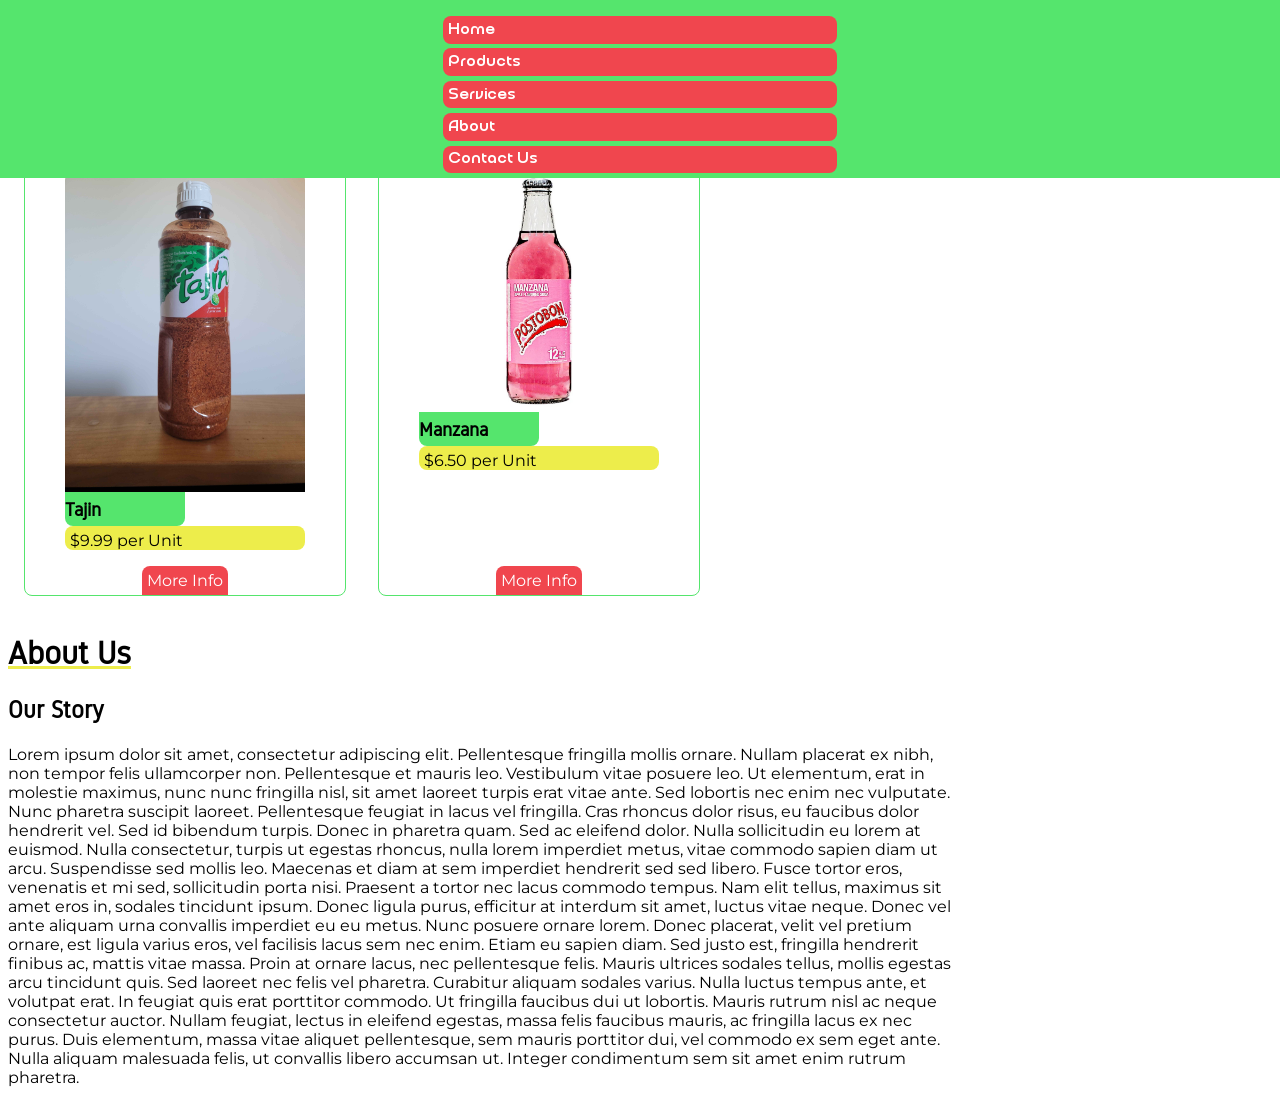
<file: P1_Github/mockup.html>
<html>
  <head>
    <meta charset="utf-8" />
    <title>P01 - Style Guide Template</title>

    <link href="css/main.css" rel="stylesheet" />
  </head>

  <body>
    <div id="spacer"></div>

    <nav class="nav-main qurova-text">
      <a href="#home" class="nav-main-item">Home</a>
      <a href="#products" class="nav-main-item">Products</a>
      <a href="#services" class="nav-main-item">Services</a>
      <a href="#about" class="nav-main-item">About</a>
      <a href="#contact" class="nav-main-item">Contact Us</a>
    </nav>

    <h1>Product Catalogue</h1>
    <div class="card-container">
      <div class="product-card">
        <figure>
          <img
            class="product-image"
            src="img/tajin.jpg"
            alt="A bottle of Tajin brand seasoning"
          />
          <h4 class="product-card-name">Tajin</h4>
          <figcaption class="product-card-caption">$9.99 per Unit</figcaption>
        </figure>
        <a
          class="nav-main-item product-card-link"
          href="#more-info"
          target="_self"
          >More Info</a
        >
        <!--Learned more about target attributes here: https://www.w3schools.com/tags/att_a_target.asp-->
      </div>
      <div class="product-card">
        <figure>
          <img
            class="product-image"
            src="img/Manzana.jpg"
            alt="A bottle of Tajin brand seasoning"
          />
          <h4 class="product-card-name">Manzana</h4>
          <figcaption class="product-card-caption">$6.50 per Unit</figcaption>
        </figure>
        <a
          class="nav-main-item product-card-link"
          href="#more-info"
          target="_self"
          >More Info</a
        >
        <!--Learned more about target attributes here: https://www.w3schools.com/tags/att_a_target.asp-->
      </div>
    </div>

    <div>
      <h1>About Us</h1>
      <h2>Our Story</h2>
      <p>
        Lorem ipsum dolor sit amet, consectetur adipiscing elit. Pellentesque
        fringilla mollis ornare. Nullam placerat ex nibh, non tempor felis
        ullamcorper non. Pellentesque et mauris leo. Vestibulum vitae posuere
        leo. Ut elementum, erat in molestie maximus, nunc nunc fringilla nisl,
        sit amet laoreet turpis erat vitae ante. Sed lobortis nec enim nec
        vulputate. Nunc pharetra suscipit laoreet. Pellentesque feugiat in lacus
        vel fringilla. Cras rhoncus dolor risus, eu faucibus dolor hendrerit
        vel. Sed id bibendum turpis. Donec in pharetra quam. Sed ac eleifend
        dolor. Nulla sollicitudin eu lorem at euismod. Nulla consectetur, turpis
        ut egestas rhoncus, nulla lorem imperdiet metus, vitae commodo sapien
        diam ut arcu. Suspendisse sed mollis leo. Maecenas et diam at sem
        imperdiet hendrerit sed sed libero. Fusce tortor eros, venenatis et mi
        sed, sollicitudin porta nisi. Praesent a tortor nec lacus commodo
        tempus. Nam elit tellus, maximus sit amet eros in, sodales tincidunt
        ipsum. Donec ligula purus, efficitur at interdum sit amet, luctus vitae
        neque. Donec vel ante aliquam urna convallis imperdiet eu eu metus. Nunc
        posuere ornare lorem. Donec placerat, velit vel pretium ornare, est
        ligula varius eros, vel facilisis lacus sem nec enim. Etiam eu sapien
        diam. Sed justo est, fringilla hendrerit finibus ac, mattis vitae massa.
        Proin at ornare lacus, nec pellentesque felis. Mauris ultrices sodales
        tellus, mollis egestas arcu tincidunt quis. Sed laoreet nec felis vel
        pharetra. Curabitur aliquam sodales varius. Nulla luctus tempus ante, et
        volutpat erat. In feugiat quis erat porttitor commodo. Ut fringilla
        faucibus dui ut lobortis. Mauris rutrum nisl ac neque consectetur
        auctor. Nullam feugiat, lectus in eleifend egestas, massa felis faucibus
        mauris, ac fringilla lacus ex nec purus. Duis elementum, massa vitae
        aliquet pellentesque, sem mauris porttitor dui, vel commodo ex sem eget
        ante. Nulla aliquam malesuada felis, ut convallis libero accumsan ut.
        Integer condimentum sem sit amet enim rutrum pharetra.
      </p>
    </div>
  </body>
</html>
</file>
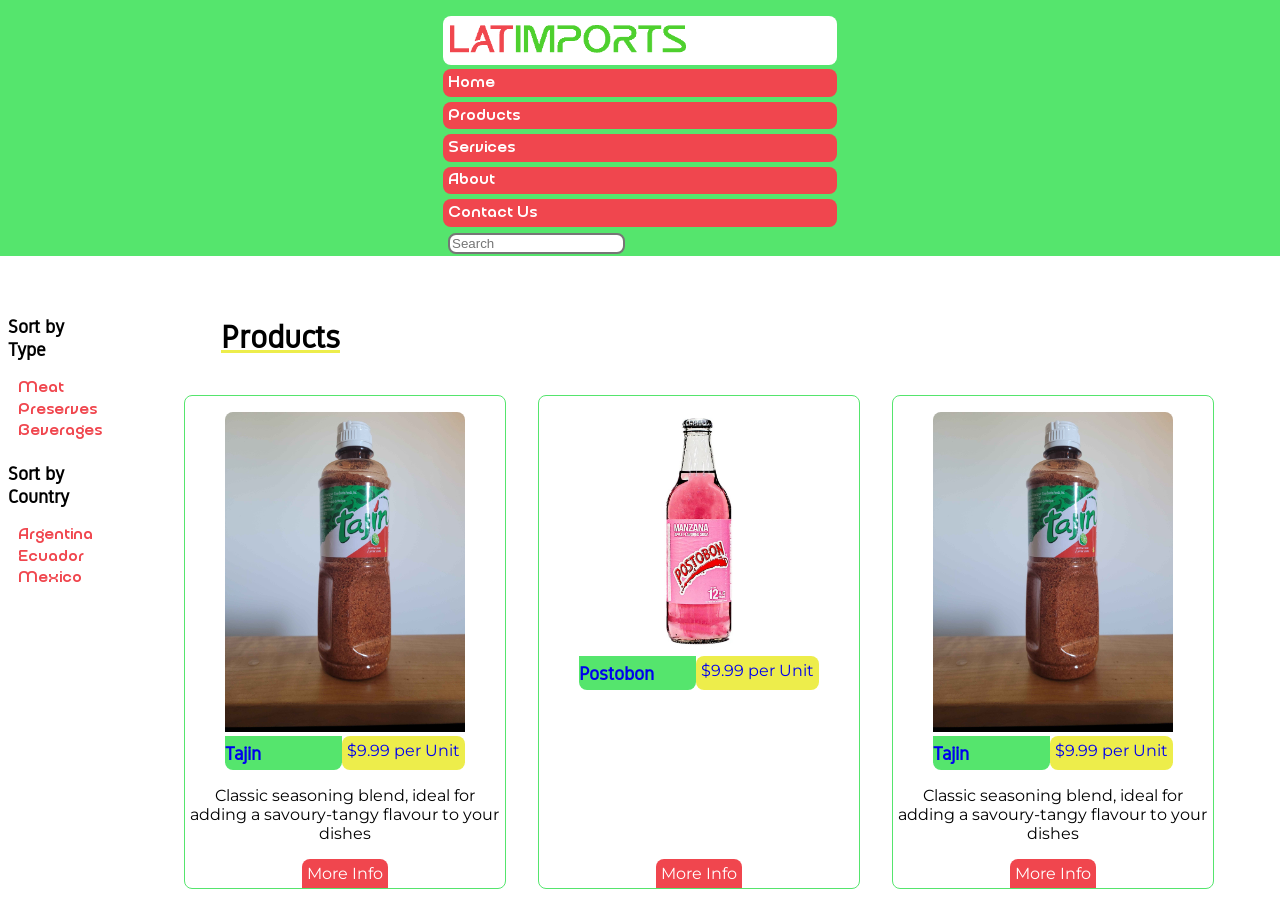
<file: P1_Github/product_listing.html>
<!doctype html>
<html>
  <head>
    <meta charset="utf-8" />
    <title>P01 - Style Guide Template</title>

    <link href="css/main.css" rel="stylesheet" />
  </head>
  <body class="page-products">
    <!-- navigation bar.   add logo? -->
    <nav class="nav-main qurova-text">
      <a href="#home" class="nav-main-item logo"> <img src="img\Logo.png" class="logo-image"></a>
      <a href="index.html" class="nav-main-item button-nav">Home</a>
      <a href="product_listing.html" class="nav-main-item button-nav">Products</a>
      <a href="#services" class="nav-main-item button-nav">Services</a>
      <a href="index.html" class="nav-main-item button-nav">About</a>
      <a href="#contact" class="nav-main-item button-nav">Contact Us</a>
       <form class="text-input search-bar"><label for="search-bar" class="text-input-label"><input class="text-input-box" type="text" id="search-bar" name="search-bar" placeholder="Search"></label></form>
    </nav>
    <div class="spacer-top"></div>
    
    <div class="page-container">
      <div class="sidebar-container">
        <h3>Sort by Type</h2>
        <a href="" class="sidebar-content qurova-text">Meat</a>
        <a href="" class="sidebar-content qurova-text">Preserves</a>
        <a href="" class="sidebar-content qurova-text">Beverages</a>
        <h3>Sort by Country</h2>
        <a href="" class="sidebar-content qurova-text">Argentina</a>
        <a href="" class="sidebar-content qurova-text">Ecuador</a>
        <a href="" class="sidebar-content qurova-text">Mexico</a>
      </div>
      <div>
        <h1 id="product-header">Products</h1>
      <div class="card-container">
        <a href="#more-info">
        <div class="product-card"> 
            <!-- First card -->
          <figure>
            <img
              class="product-image"
              src="img/tajin.jpg"
              alt="A bottle of Tajin brand seasoning"
            />
            <div class="product-card-text">
              <h4 class="product-card-name">Tajin</h4>
              <figcaption class="product-card-caption">$9.99 per Unit</figcaption>
              </div>
          </figure>
          <p>
            Classic seasoning blend, ideal for adding a savoury-tangy flavour to
            your dishes
          </p>
          <a
            class="nav-main-item product-card-link"
            href="#more-info"
            target="_self"
            >More Info</a
          >
          <!--Learned more about target attributes here: https://www.w3schools.com/tags/att_a_target.asp-->
        </div>
        
        </a>
        <a href="#more-info">
        <div class="product-card"> 
            <!-- Second card -->
          <figure>
            <img
              class="product-image"
              src="img/Manzana.jpg"
              alt="A bottle of Tajin brand seasoning"
            />
            <div class="product-card-text">
              <h4 class="product-card-name">Postobon</h4>
              <figcaption class="product-card-caption">$9.99 per Unit</figcaption>
              </div>
          </figure>
          <a
            class="nav-main-item product-card-link"
            href="#more-info"
            target="_self"
            >More Info</a
          >
          <!--Learned more about target attributes here: https://www.w3schools.com/tags/att_a_target.asp-->
        </div>
      </a>

      <a href="#more-info">
        <div class="product-card"> 
            <!-- Third card -->
          <figure>
            <img
              class="product-image"
              src="img/tajin.jpg"
              alt="A bottle of Tajin brand seasoning"
            />
            <div class="product-card-text">
              <h4 class="product-card-name">Tajin</h4>
              <figcaption class="product-card-caption">$9.99 per Unit</figcaption>
              </div>
          </figure>
          <p>
            Classic seasoning blend, ideal for adding a savoury-tangy flavour to
            your dishes
          </p>
          <a
            class="nav-main-item product-card-link"
            href="#more-info"
            target="_self"
            >More Info</a
          >
          <!--Learned more about target attributes here: https://www.w3schools.com/tags/att_a_target.asp-->
        </div>
        </a>
      </div>
      </div>
    </div>
  </body>
</html>
</file>
<file: P1_Github/css/main.css>
/*
  STYLE GUIDE STYLING 
  Default styling for the style guide 
*/

/* non-existent class for storing rgb values used later */
.color-reference {
  color: rgb(85, 229, 109);
  color: rgb(237, 237, 75);
  color: rgb(240, 70, 78);
  color: rgb(67, 72, 239);
}

@font-face {
  font-family: montserrat;
  src: url("../font/Montserrat-VariableFont_wght.ttf");
  font-weight: normal;
  font-style: normal;
}
@font-face {
  font-family: qurova;
  src: url("../font/QurovaDEMO-Medium.ttf");
  font-weight: normal;
  font-style: normal;
}
@font-face {
  font-family: gidole;
  src: url("../font/Gidole-Regular.ttf");
  font-weight: thin;
  font-style: normal;
}

body {
  /* from lecture */
  font-family: "montserrat", "Times New Roman", Times, sans-serif;
}

/* from lecture */
section {
  margin-top: 2em;
  margin-bottom: 2em;
}

#spacer {
  background-color: rgb(85, 229, 109);
  padding-top: 3em;
  position: relative;
  top: -2.5em;
}

.element {
  padding-bottom: 2rem;
  border-top-width: 0.15rem;
  border-top-style: solid;
  border-top-color: black;
}

p {
  margin-top: 0;
  /* from lecture */
  width: 75%;
  /* highlighted to show width */
}

nav a:hover,
nav a:focus {
  text-decoration: none;
}
.nav-styleguide a {
  margin-left: 1rem;
}
code {
  background-color: #eee;
  padding: 0.5rem;
  display: block;
}

/* 
  INTERACTIVE ELEMENTS -------------------
*/

/* Styling for the navigation button */
.button-nav {
  display: inline-block;
  padding: 0.5rem;
  color: white;
  background-color: rgb(240, 70, 78);
  border-radius: 8px 8px 0 0;
  text-decoration: none;
  transition-property: background-color;
  transition-duration: 0.5s;
}

.button-nav:hover,
.button-nav:focus {
  background-color: rgb(200, 200, 200);
}

/* got this from lecture */
.intext-link:hover,
.intext-link:focus {
  background-color: red;
}

/* looked at https://developer.mozilla.org/en-US/docs/Web/CSS/Reference/Properties/filter */
.image-link:hover,
.image-link:focus {
  filter: drop-shadow(10px 10px 10px black);
}

/*Styling for "submit" and "reset" taken from styling for "btn" from https://learn.shayhowe.com/html-css/building-forms/ */
input[type="submit"] {
  background: #498f53;
  border: 0;
  border-radius: 8px;
  color: #fff;
  cursor: pointer;
  font-weight: bold;
  padding: 8px 16px;
}

input[type="reset"] {
  background: red;
  border: 0;
  border-radius: 8px;
  color: #fff;
  cursor: pointer;
  font-weight: bold;
  padding: 8px 16px;
}

/* from lecture, idea to put it all under one umbrella is from https://learn.shayhowe.com/html-css/building-forms/*/
.text-input {
  width: 20em;
  padding: 0.1em;
  border-radius: 8px;
}

.text-input-box {
  background: white;
  color: black;
  border-radius: 8px;
  border-style: solid;
}

.text-input-box:hover,
.text-input-box:focus,
/* got this trick from here: https://stackoverflow.com/questions/16952526/detect-if-an-input-has-text-in-it-using-css-on-a-page-i-am-visiting-and-do-no */
.text-input-box:not(:placeholder-shown) {
  background: rgb(67, 72, 239);
  color: white;
  border-radius: 8px;
}

.search-bar {
  margin-bottom: 0;
  align-self: flex-end;
}

.radio-buttons {
  display: flex;
  flex-direction: column;
}

/* 
  TEXT ELEMENTS -------------------
*/

.qurova-text {
  font-family: "qurova", "montserrat", "Times New Roman", Times, sans-serif;
}
/* class for elements that use gidole, applied seperately because gidole doesn't like numbers */

h1,
h2,
h3,
h4,
h5,
h6 {
  font-family: "gidole", "montserrat", "Times New Roman", Times, sans-serif;
  /* margin-left: 5%; */
  max-width: 50%;
}
/* set headers to use gidole first */

h1 {
  /* background-color: rgb(85, 229, 109); */
  text-decoration-line: underline;
  text-decoration-color: rgb(237, 237, 75);
}

#product-header {
  margin-left: 5%;
}

/* h2 {
  margin-top: 6rem;
}

h3 {
  font-style: italic;
  margin-top: 1rem;
}

h4 {
  margin-bottom: 0.25rem;
} */
li {
  font-family: "gidole", "montserrat", "Times New Roman", Times, sans-serif;
}

/* 
  COMBINED ELEMENTS -------------------
*/

.nav-main {
  background-color: rgb(85, 229, 109);
  display: flex;
  justify-content: right;
  /* max-width: 45%; */
  width: 100%;
  /* position: relative; */
  position: absolute;
  /* top: -2.5em; */
  /* left: -2.5em; */
  top: 0;
  left: 0;

  /* padding-left: 45%;
  padding-right: 10%; */
  padding-top: 3em;
  /* border-bottom-right-radius: 8px; */
}

.nav-example {
  position: relative;
}

.nav-main-item {
  color: white;
  text-decoration: none;
  background-color: rgb(240, 70, 78);
  padding-left: 0.5%;
  padding-right: 0.5%;
  margin-left: 1%;
  margin-right: 1%;
  padding: 0.3em;
  max-width: 30%;
}
.nav-main-item:hover,
.nav-main-item:focus {
  background-color: rgb(67, 72, 239);
}

.logo {
  background-color: white;
}

.logo:hover,
.logo:focus {
  background-color: white;
}

.logo-image {
  width: 26em;
  /* max-width: 35%; */
}

.spacer-top {
  height: 6em;
}

@media (min-width: 1400px) {
  .logo {
    position: absolute;
    left: 5%;
  }
  .nav-main {
    margin-bottom: 3%;
  }
}
@media (max-width: 1399px) {
  .nav-main {
    flex-direction: column;
    /* align-content: center; */
    /* padding-left: 15%; */
    max-width: 100%;
    align-items: center;
    padding-top: 1em;
  }
  .nav-main-item {
    border-radius: 8px;
    margin-bottom: 0.3em;
    width: 30%;
  }
  .search-bar {
    /* padding-left: 15%; */
    align-self: center;
    width: 30%;
  }
  .logo-image {
    width: 15em;
    max-width: 100%;
  }
  .spacer-top {
    height: 18em;
  }
}

.page-container {
  display: flex;
  flex-direction: row;
}

.checkout-container {
  display: flex;
  flex-direction: column;
  margin-top: 2em;
}

@media only screen and (max-width: 1399px) {
  .checkout-container {
    margin-top: 0;
  }
}

.cart-and-total-container {
  display: flex;
  flex-direction: column;
  margin-right: 0;
  width: fit-content;
}

.sidebar-container {
  display: flex;
  flex-direction: column;
  margin-right: 3%;
}

.sidebar-content {
  margin-left: 8%;
  margin-bottom: 0.2em;
  color: rgb(240, 70, 78);
}
.sidebar-content:hover,
.sidebar-content:focus {
  color: rgb(67, 72, 239);
}

.card-container {
  display: flex;
  flex-wrap: wrap;
}

.product-card {
  /* flex: 1; */
  display: flex;
  flex-direction: column;
  width: 20em;

  /* max-width: 20%; */
  border-style: solid;
  border-color: rgb(85, 229, 109);
  border-width: 0.1em;
  border-radius: 8px;
  /* background-color: rgb(201, 190, 128); */
  /* margin-left: 10%; */
  margin: 1em;
  min-height: fit-content;
  /* height: 32em; */
}

.product-image {
  max-width: 100%;
  border-top-left-radius: 8px;
  border-top-right-radius: 8px;
  margin-bottom: 0;
  margin: 0;
}
.product-card-name,
.product-card-caption {
  margin: 0;
}

.product-card-text {
  display: flex;
  flex-direction: row;
}

.product-card-name {
  background-color: rgb(85, 229, 109);
  border-bottom-left-radius: 8px;
  border-bottom-right-radius: 8px;
  font-size: larger;
  padding-top: 0.3em;
  padding-bottom: 0.3em;
  flex: 1;
  /* padding-left: 0.5em; */
}

.product-card-caption {
  justify-self: right;
  background-color: rgb(237, 237, 75);
  border-radius: 8px;
  padding: 0.3em;
  padding-bottom: 0;
}

.product-card p {
  text-align: center;
  width: 100%;
  color: black;
  text-decoration: none;
}

/* removes underline from anchors, might cause problems later */
a {
  text-decoration: none;
}

.product-card-link {
  align-self: center;
  padding-top: 0.3em;
  padding-bottom: 0.3em;
  /* big thanks to https://stackoverflow.com/questions/31000885/align-an-element-to-bottom-with-flexbox */
  margin-top: auto;
  margin-bottom: 0;
  border-bottom-left-radius: 0;
  border-bottom-right-radius: 0;
  width: auto;
}

#cart-info {
  display: flex;
}

/* Read about the text-align property from here: https://www.w3schools.com/cssref/pr_text_text-align.php  */
#product-list p {
  text-align: center;
  max-width: 45%;
}

.product-listing {
  display: flex;
}

#checkout-total {
  display: flex;
  flex-direction: row;
  border-style: solid;
  width: fit-content;
  margin-top: 2%;
  border-radius: 8px;
  border-color: rgb(85, 229, 109);
}

.charge-name {
  display: flex;
  flex-direction: column;
  margin: 1rem 1.5rem 0 0.5rem;
}

.charge-amount {
  display: flex;
  flex-direction: column;
  margin: 1rem 0.5rem 0 1.5rem;
}

.product-name,
.product-unit,
.product-price {
  border-style: solid;
  border-top: 0;
  margin: 0;
  font-family: gidole;
  flex: 1;
  border-color: rgb(85, 229, 109);
}

.product-name {
  display: flex;
  flex-direction: row;
  justify-content: space-between;
}

.product-name-img {
  max-width: 25%;
}

.product-name-label {
  font-family: "gidole", "montserrat", "Times New Roman", Times, sans-serif;
  font-size: large;
  padding-right: 2.5rem;
}

.product-unit {
  border-left: 0;
  border-right: 0;
}

.cart-label {
  border-style: solid;
  margin: 0;
  border-color: rgb(85, 229, 109);
}

.middle-box {
  border-left: 0;
  border-right: 0;
}

.left-box {
  border-top-left-radius: 8px;
}

.right-box {
  border-top-right-radius: 8px;
}

#payment-form {
  border-style: solid;
  border-radius: 8px;
  border-color: rgb(85, 229, 109);
  padding: 1em;
  max-width: 31rem;
  margin-top: 1em;
}

#payment-selector,
#card-info,
#billing {
  display: flex;
  flex-direction: column;
  border-radius: 8px;
  margin-bottom: 0.5rem;
}

#card-info input,
#billing input {
  border-radius: 8px;
  border-style: solid;
  margin: 0.25rem;
  padding: 0.5rem;
}

.card-info-security,
.billing-name,
.billing-location {
  display: flex;
  flex-direction: row;
  gap: 0.9rem;
}

.card-info-security input,
.billing-name input,
.billing-location input {
  width: 50%;
}
</file>
